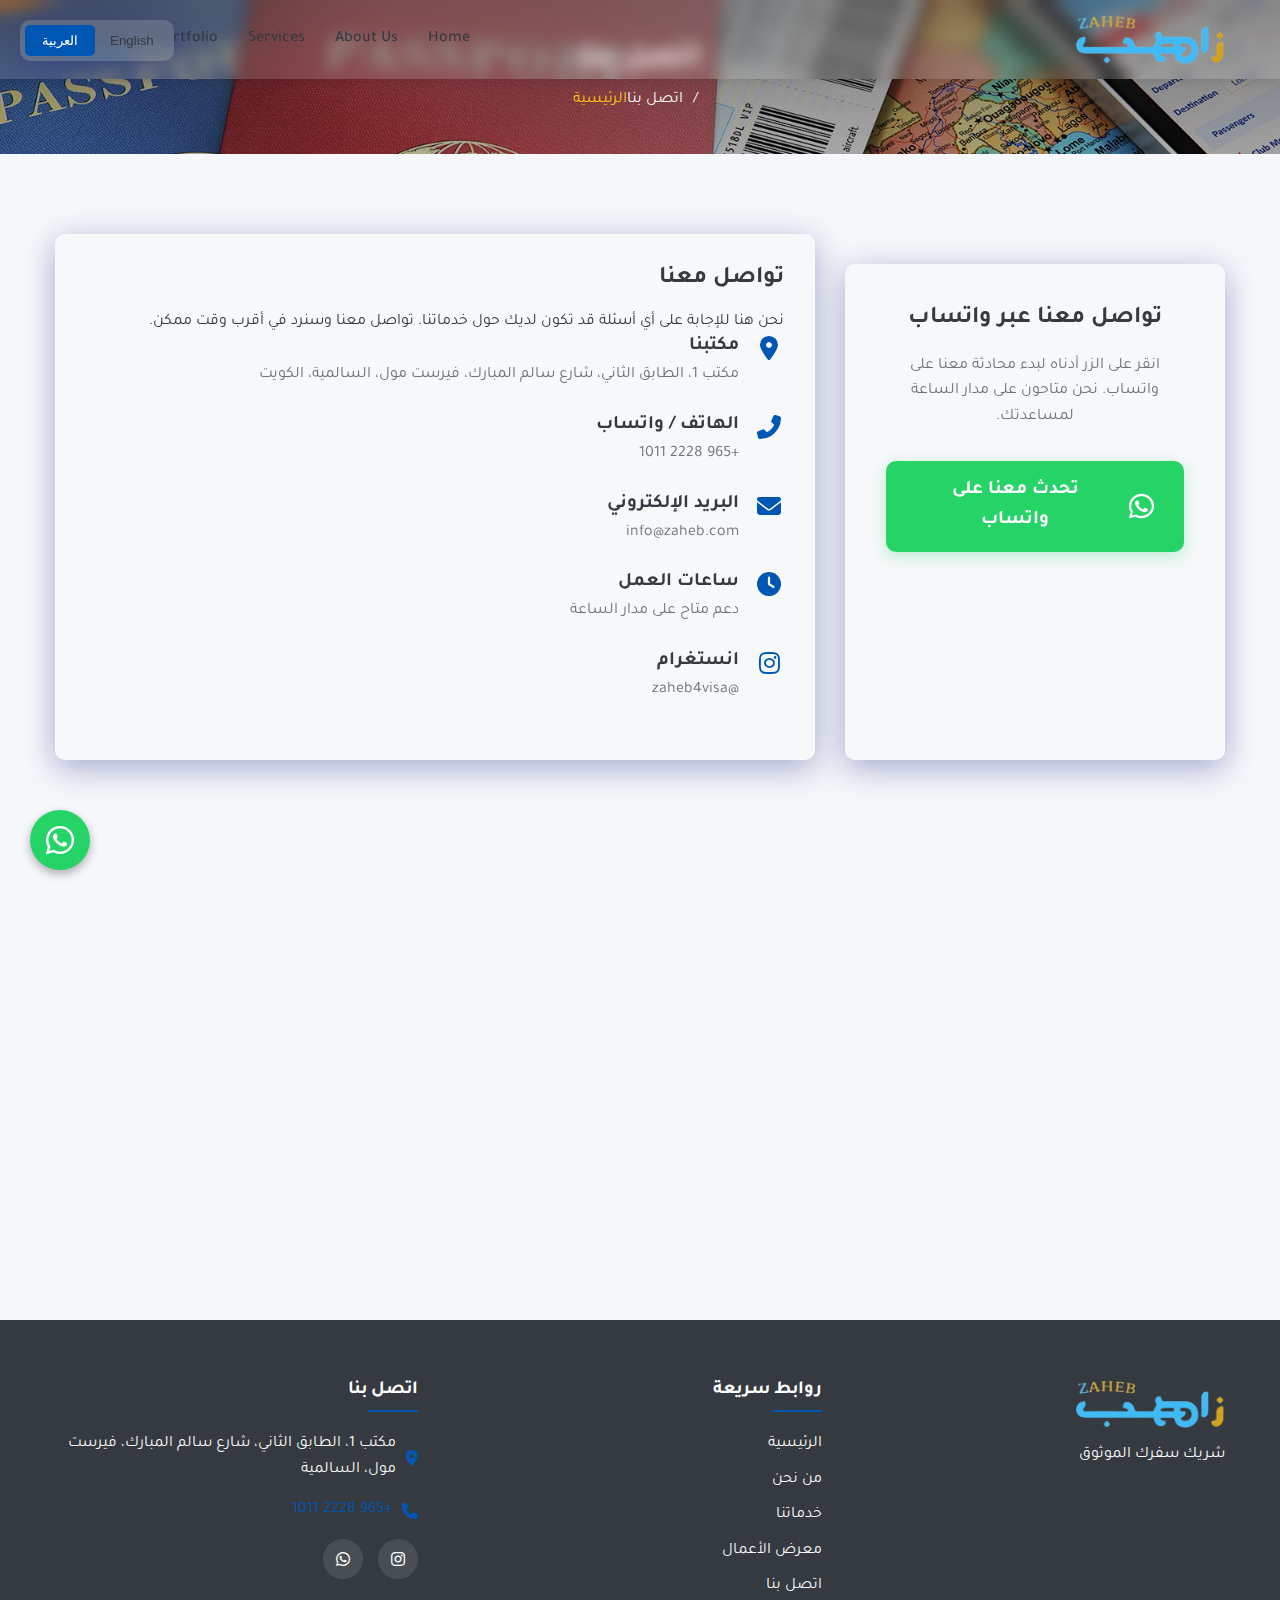
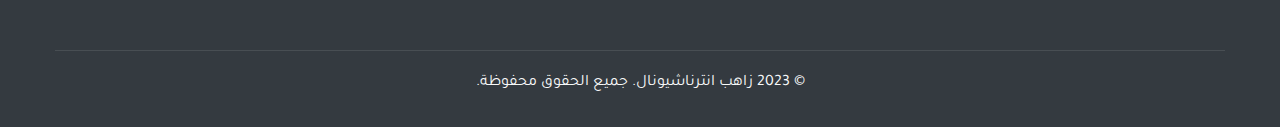
<file: contact.html>
<!DOCTYPE html>
<html lang="en">
<head>
    <meta charset="UTF-8">
    <meta name="viewport" content="width=device-width, initial-scale=1.0">
    <meta name="description" content="Contact Zaheb International - Get in touch for visa processing, hotel bookings, certified translation, and travel insurance services in Kuwait">
    <meta name="keywords" content="contact Zaheb International, visa services Kuwait, travel agency Kuwait, contact form">
    <title>Contact Us | Zaheb International</title>
    <!-- Favicon -->
    <link rel="icon" type="image/x-icon" href="images/favicon.ico">
    <!-- Font Awesome -->
    <link rel="stylesheet" href="https://cdnjs.cloudflare.com/ajax/libs/font-awesome/6.4.0/css/all.min.css">
    <!-- Google Fonts -->
    <link href="https://fonts.googleapis.com/css2?family=Poppins:wght@300;400;500;600;700&family=Tajawal:wght@300;400;500;700&display=swap" rel="stylesheet">
    <!-- Custom CSS -->
    <link rel="stylesheet" href="css/style.css">
    <style>
        /* Additional Contact Page Styles */
        .contact-info-card {
            padding: 30px;
            margin-bottom: 30px;
        }
        
        .contact-info-item {
            display: flex;
            align-items: flex-start;
            margin-bottom: 25px;
        }
        
        .contact-info-icon {
            font-size: 1.5rem;
            color: var(--primary-color);
            margin-right: 15px;
            min-width: 30px;
            text-align: center;
        }
        
        .rtl .contact-info-icon {
            margin-right: 0;
            margin-left: 15px;
        }
        
        .contact-info-content h4 {
            font-size: 1.2rem;
            margin-bottom: 5px;
        }
        
        .contact-info-content p, .contact-info-content a {
            color: var(--gray-color);
            margin: 0;
        }
        
        .contact-form-card {
            padding: 30px;
        }
        
        .form-group {
            margin-bottom: 20px;
        }
        
        .form-control {
            width: 100%;
            padding: 12px 15px;
            border: 1px solid rgba(0, 0, 0, 0.1);
            border-radius: var(--border-radius-sm);
            font-family: inherit;
            font-size: 1rem;
            transition: var(--transition);
        }
        
        .form-control:focus {
            outline: none;
            border-color: var(--primary-color);
            box-shadow: 0 0 0 3px rgba(0, 86, 179, 0.2);
        }
        
        .form-control.is-invalid {
            border-color: var(--danger-color);
        }
        
        textarea.form-control {
            min-height: 150px;
            resize: vertical;
        }
        
        .alert {
            padding: 15px;
            border-radius: var(--border-radius-sm);
            margin-bottom: 20px;
        }
        
        .alert-success {
            background-color: rgba(40, 167, 69, 0.1);
            border: 1px solid rgba(40, 167, 69, 0.2);
            color: var(--success-color);
        }
        
        .map-container {
            height: 400px;
            border-radius: var(--border-radius);
            overflow: hidden;
            margin-top: 50px;
        }
        
        .map-container iframe {
            width: 100%;
            height: 100%;
            border: 0;
        }
        
        .contact-row {
            display: grid;
            grid-template-columns: 1fr 2fr;
            gap: 30px;
        }
        @media (max-width: 768px) {
            .contact-row {
                grid-template-columns: 1fr;
            }
        }
        
        /* WhatsApp Contact Button Styles */
        .whatsapp-contact {
            text-align: center;
            padding: 40px;
            margin: 30px auto;
            max-width: 600px;
        }
        
        .whatsapp-contact h2 {
            margin-bottom: 20px;
            color: var(--dark-color);
        }
        
        .whatsapp-contact p {
            margin-bottom: 30px;
            color: var(--gray-color);
        }
        
        .whatsapp-contact-btn {
            display: inline-flex;
            align-items: center;
            justify-content: center;
            background-color: #25D366;
            color: var(--white-color);
            padding: 15px 30px;
            border-radius: var(--border-radius);
            font-size: 1.2rem;
            font-weight: 600;
            transition: all 0.3s ease;
            box-shadow: 0 4px 15px rgba(37, 211, 102, 0.3);
        }
        
        .whatsapp-contact-btn:hover {
            background-color: #128C7E;
            transform: translateY(-5px);
            box-shadow: 0 6px 20px rgba(37, 211, 102, 0.4);
            color: var(--white-color);
        }
        
        .whatsapp-contact-btn i {
            font-size: 1.8rem;
            margin-right: 15px;
        }
        
        .rtl .whatsapp-contact-btn i {
            margin-right: 0;
            margin-left: 15px;
        }
        
        @media (max-width: 576px) {
            .whatsapp-contact {
                padding: 25px;
            }
            
            .whatsapp-contact-btn {
                padding: 12px 20px;
                font-size: 1rem;
            }
            
            .whatsapp-contact-btn i {
                font-size: 1.5rem;
                margin-right: 10px;
            }
            
            .rtl .whatsapp-contact-btn i {
                margin-right: 0;
                margin-left: 10px;
            }
        }
    </style>
</head>
<body>
    <!-- Language Switcher (Desktop) -->
    <div class="language-switcher desktop-lang">
        <button class="lang-btn" data-lang="en">English</button>
        <button class="lang-btn active" data-lang="ar">العربية</button>
    </div>

    <!-- Header -->
    <header class="header">
        <div class="container">
            <div class="logo">
                <a href="index.html">
                    <img src="images/logo.png" alt="Zaheb International Logo">
                </a>
            </div>
            <nav class="nav">
                <ul class="nav-list">
                    <li class="nav-item"><a href="index.html" class="nav-link">Home</a></li>
                    <li class="nav-item"><a href="about.html" class="nav-link">About Us</a></li>
                    <!-- Language Switcher (Mobile) -->
                    <li class="nav-item mobile-lang">
                        <div class="language-switcher-mobile">
                            <button class="lang-btn" data-lang="en">English</button>
                            <button class="lang-btn active" data-lang="ar">العربية</button>
                        </div>
                    </li>
                    <li class="nav-item"><a href="services.html" class="nav-link">Services</a></li>
                    <li class="nav-item"><a href="portfolio.html" class="nav-link">Portfolio</a></li>
                    <li class="nav-item"><a href="contact.html" class="nav-link active">Contact</a></li>
                </ul>
            </nav>
            <div class="mobile-menu-btn">
                <span></span>
                <span></span>
                <span></span>
            </div>
        </div>
    </header>

    <!-- Page Banner -->
    <section class="page-banner" style="padding: 40px 0; min-height: unset; background-image: linear-gradient(rgba(0,0,0,0.5), rgba(0,0,0,0.3)), url('images/hero-bg.jpg'); background-size: cover; background-position: center;">
        <div class="container">
            <h1 class="page-title" data-en="Contact Us" data-ar="اتصل بنا" style="font-size: 2rem; margin-bottom: 10px;"></h1>
            <nav aria-label="breadcrumb">
                <ol class="breadcrumb">
                    <li class="breadcrumb-item"><a href="index.html" data-en="Home" data-ar="الرئيسية"></a></li>
                    <li class="breadcrumb-item active" aria-current="page" data-en="Contact" data-ar="اتصل بنا"></li>
                </ol>
            </nav>
        </div>
    </section>

    <!-- Contact Section -->
    <section class="contact-section">
        <div class="container">
            <div class="contact-row">
                <div class="whatsapp-contact glass-card fade-in">
                    <h2 data-en="Contact Us on WhatsApp" data-ar="تواصل معنا عبر واتساب"></h2>
                    <p data-en="Click the button below to start a conversation with us on WhatsApp. We're available 24/7 to assist you." data-ar="انقر على الزر أدناه لبدء محادثة معنا على واتساب. نحن متاحون على مدار الساعة لمساعدتك."></p>
                    <a href="https://wa.me/96522281011" class="whatsapp-contact-btn" target="_blank">
                        <i class="fab fa-whatsapp"></i>
                        <span data-en="Chat with Us on WhatsApp" data-ar="تحدث معنا على واتساب"></span>
                    </a>
                </div>
                <div class="contact-info">
                    <div class="glass-card contact-info-card fade-in">
                        <h2 data-en="Get In Touch" data-ar="تواصل معنا"></h2>
                        <p data-en="We're here to answer any questions you may have about our services. Reach out to us and we'll respond as soon as we can." data-ar="نحن هنا للإجابة على أي أسئلة قد تكون لديك حول خدماتنا. تواصل معنا وسنرد في أقرب وقت ممكن."></p>
                        
                        <div class="contact-info-item">
                            <div class="contact-info-icon">
                                <i class="fas fa-map-marker-alt"></i>
                            </div>
                            <div class="contact-info-content">
                                <h4 data-en="Our Office" data-ar="مكتبنا"></h4>
                                <p data-en="Office 1, 2nd Floor, Salem Al Mubarak Street, First Mall, Salmiya, Kuwait" data-ar="مكتب 1، الطابق الثاني، شارع سالم المبارك، فيرست مول، السالمية، الكويت"></p>
                            </div>
                        </div>
                        
                        <div class="contact-info-item">
                            <div class="contact-info-icon">
                                <i class="fas fa-phone-alt"></i>
                            </div>
                            <div class="contact-info-content">
                                <h4 data-en="Phone / WhatsApp" data-ar="الهاتف / واتساب"></h4>
                                <p><a href="tel:+96522281011">+965 2228 1011</a></p>
                            </div>
                        </div>
                        
                        <div class="contact-info-item">
                            <div class="contact-info-icon">
                                <i class="fas fa-envelope"></i>
                            </div>
                            <div class="contact-info-content">
                                <h4 data-en="Email" data-ar="البريد الإلكتروني"></h4>
                                <p><a href="mailto:info@zaheb.com">info@zaheb.com</a></p>
                            </div>
                        </div>
                        
                        <div class="contact-info-item">
                            <div class="contact-info-icon">
                                <i class="fas fa-clock"></i>
                            </div>
                            <div class="contact-info-content">
                                <h4 data-en="Working Hours" data-ar="ساعات العمل"></h4>
                                <p data-en="24/7 Support Available" data-ar="دعم متاح على مدار الساعة"></p>
                            </div>
                        </div>
                        
                        <div class="contact-info-item">
                            <div class="contact-info-icon">
                                <i class="fab fa-instagram"></i>
                            </div>
                            <div class="contact-info-content">
                                <h4 data-en="Instagram" data-ar="انستغرام"></h4>
                                <p><a href="https://www.instagram.com/zaheb4visa/" target="_blank">@zaheb4visa</a></p>
                            </div>
                        </div>
                    </div>
                </div>
            </div>
            
            <!-- Google Map -->
            <div class="map-container fade-in">
                <iframe src="https://www.google.com/maps/embed?pb=!1m18!1m12!1m3!1d3581.9029592234786!2d48.08107491503515!3d29.33317688214116!2m3!1f0!2f0!3f0!3m2!1i1024!2i768!4f13.1!3m3!1m2!1s0x3fcf9c83ce455983%3A0xc3fcf73f7ba4f614!2sSalem%20Al%20Mubarak%20St%2C%20Salmiya%2C%20Kuwait!5e0!3m2!1sen!2s!4v1623456789012!5m2!1sen!2s" allowfullscreen="" loading="lazy"></iframe>
            </div>
        </div>
    </section>

    <!-- Footer -->
    <footer class="footer">
        <div class="container">
            <div class="footer-content">
                <div class="footer-logo">
                    <img src="images/logo-white.png" alt="Zaheb International Logo">
                    <p data-en="Your Trusted Travel Partner" data-ar="شريك سفرك الموثوق"></p>
                </div>
                <div class="footer-links">
                    <h3 data-en="Quick Links" data-ar="روابط سريعة"></h3>
                    <ul>
                        <li><a href="index.html" data-en="Home" data-ar="الرئيسية"></a></li>
                        <li><a href="about.html" data-en="About Us" data-ar="من نحن"></a></li>
                        <li><a href="services.html" data-en="Services" data-ar="خدماتنا"></a></li>
                        <li><a href="portfolio.html" data-en="Portfolio" data-ar="معرض الأعمال"></a></li>
                        <li><a href="contact.html" data-en="Contact" data-ar="اتصل بنا"></a></li>
                    </ul>
                </div>
                <div class="footer-contact">
                    <h3 data-en="Contact Us" data-ar="اتصل بنا"></h3>
                    <p><i class="fas fa-map-marker-alt"></i> <span data-en="Office 1, 2nd Floor, Salem Al Mubarak Street, First Mall, Salmiya" data-ar="مكتب 1، الطابق الثاني، شارع سالم المبارك، فيرست مول، السالمية"></span></p>
                    <p><i class="fas fa-phone"></i> <a href="tel:+96522281011">+965 2228 1011</a></p>
                    <div class="social-links">
                        <a href="https://www.instagram.com/zaheb4visa/" target="_blank"><i class="fab fa-instagram"></i></a>
                        <a href="https://wa.me/96522281011" target="_blank"><i class="fab fa-whatsapp"></i></a>
                    </div>
                </div>
            </div>
            <div class="copyright">
                <p data-en="&copy; 2023 Zaheb International. All Rights Reserved." data-ar="© 2023 زاهب انترناشيونال. جميع الحقوق محفوظة."></p>
            </div>
        </div>
    </footer>

    <!-- WhatsApp Floating Button -->
    <a href="https://wa.me/96522281011" class="whatsapp-btn" target="_blank" data-en-tooltip="Chat with us" data-ar-tooltip="تحدث معنا">
        <i class="fab fa-whatsapp"></i>
    </a>

    <!-- JavaScript -->
    <script src="js/modules/utils.js"></script>
    <script src="js/modules/language.js"></script>
    <script src="js/modules/navigation.js"></script>
    <script src="js/modules/animations.js"></script>
    <script src="js/modules/whatsapp.js"></script>
    <script src="js/modules/contact.js"></script>
    <script src="js/main.js"></script>
</body>
</html>
</file>
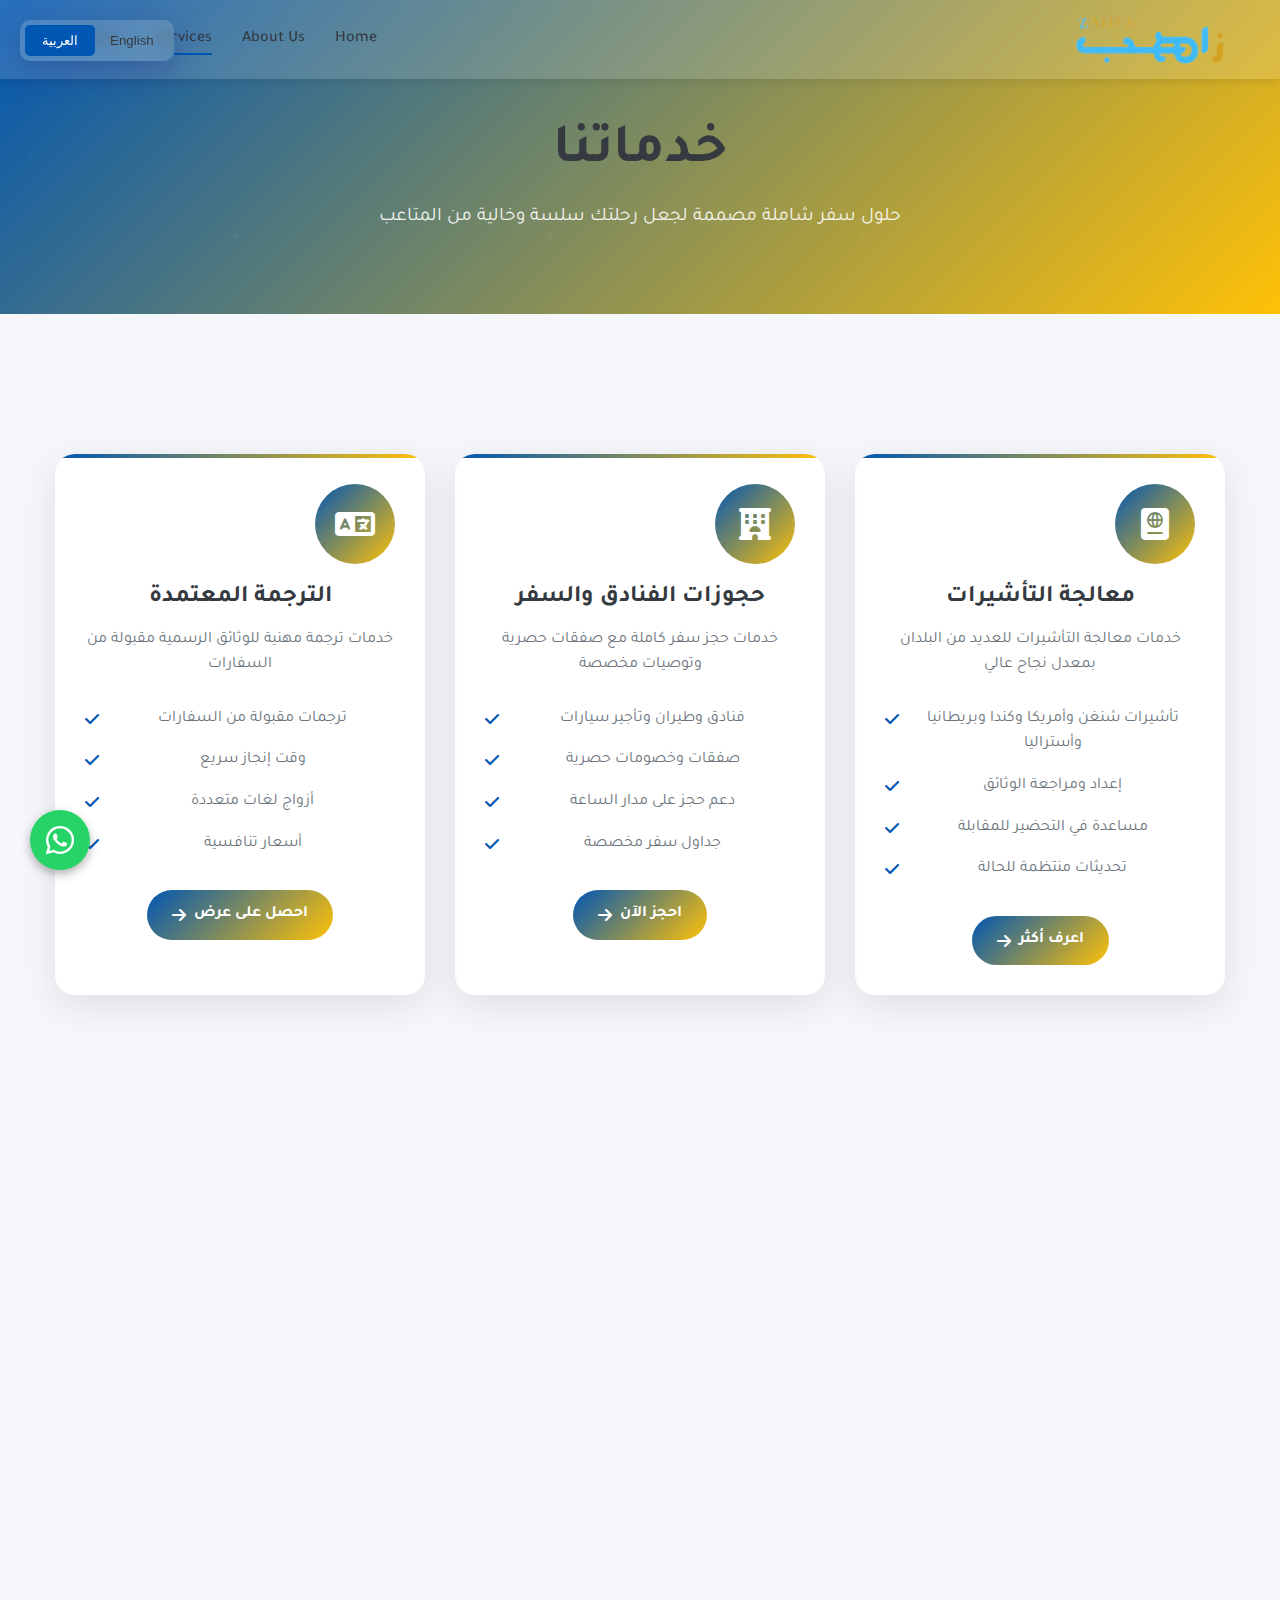
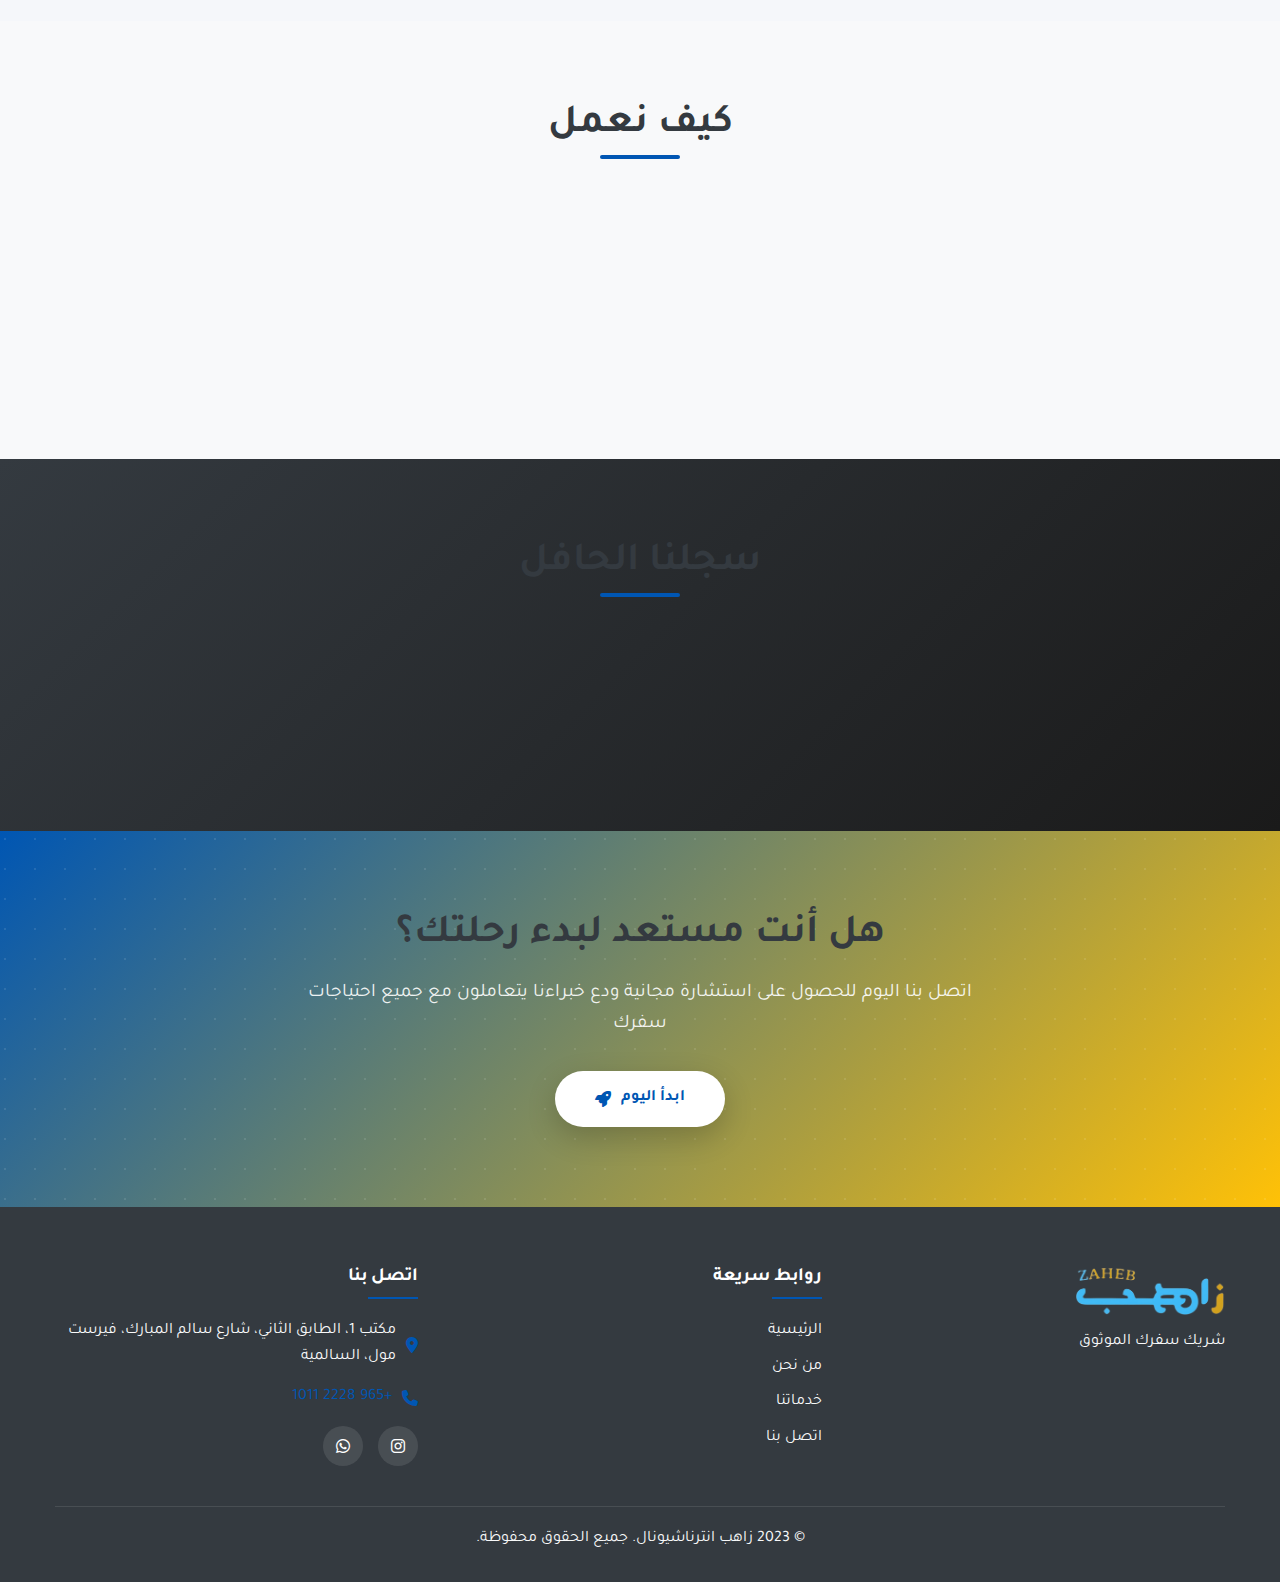
<file: services_enhanced.html>
<!DOCTYPE html>
<html lang="en">

<head>
    <meta charset="UTF-8">
    <meta name="viewport" content="width=device-width, initial-scale=1.0">
    <meta name="description"
        content="Zaheb International Services - Visa processing, hotel bookings, certified translation, and travel insurance services in Kuwait">
    <meta name="keywords"
        content="visa services Kuwait, travel agency Kuwait, certified translation Kuwait, travel insurance Kuwait">
    <title>Our Services | Zaheb International</title>
    <!-- Favicon -->
    <link rel="icon" type="image/x-icon" href="images/favicon.ico">
    <!-- Font Awesome -->
    <link rel="stylesheet" href="https://cdnjs.cloudflare.com/ajax/libs/font-awesome/6.4.0/css/all.min.css">
    <!-- Google Fonts -->
    <link
        href="https://fonts.googleapis.com/css2?family=Poppins:wght@300;400;500;600;700&family=Tajawal:wght@300;400;500;700&display=swap"
        rel="stylesheet">
    <!-- Custom CSS -->
    <link rel="stylesheet" href="css/style.css">
    <!-- Enhanced Services CSS -->
    <style>
        /* Enhanced Services Page Styles */
        .services-hero {
            background: linear-gradient(135deg, var(--primary-color) 0%, var(--accent-color) 100%);
            color: white;
            text-align: center;
            padding: 120px 0 80px;
            position: relative;
            overflow: hidden;
        }

        .services-hero::before {
            content: '';
            position: absolute;
            top: 0;
            left: 0;
            right: 0;
            bottom: 0;
            background: url('data:image/svg+xml,<svg xmlns="http://www.w3.org/2000/svg" viewBox="0 0 100 100"><defs><pattern id="grain" width="100" height="100" patternUnits="userSpaceOnUse"><circle cx="25" cy="25" r="1" fill="rgba(255,255,255,0.1)"/><circle cx="75" cy="75" r="1" fill="rgba(255,255,255,0.1)"/><circle cx="50" cy="10" r="1" fill="rgba(255,255,255,0.05)"/><circle cx="10" cy="50" r="1" fill="rgba(255,255,255,0.05)"/></pattern></defs><rect width="100" height="100" fill="url(%23grain)"/></svg>') repeat;
            opacity: 0.3;
        }

        .services-hero h1 {
            font-size: 3.5rem;
            margin-bottom: 1rem;
            position: relative;
            z-index: 2;
        }

        .services-hero p {
            font-size: 1.2rem;
            max-width: 600px;
            margin: 0 auto;
            position: relative;
            z-index: 2;
            opacity: 0.9;
        }

        .services-grid {
            display: grid;
            grid-template-columns: repeat(auto-fit, minmax(300px, 1fr));
            gap: 30px;
            margin-top: 60px;
        }

        .service-card {
            background: white;
            border-radius: 20px;
            padding: 30px;
            box-shadow: 0 10px 40px rgba(0, 0, 0, 0.1);
            transition: all 0.3s ease;
            position: relative;
            overflow: hidden;
        }

        .service-card::before {
            content: '';
            position: absolute;
            top: 0;
            left: 0;
            right: 0;
            height: 4px;
            background: linear-gradient(90deg, var(--primary-color), var(--accent-color));
        }

        .service-card:hover {
            transform: translateY(-10px);
            box-shadow: 0 20px 60px rgba(0, 0, 0, 0.15);
        }

        .service-icon {
            width: 80px;
            height: 80px;
            border-radius: 50%;
            background: linear-gradient(135deg, var(--primary-color), var(--accent-color));
            display: flex;
            align-items: center;
            justify-content: center;
            margin-bottom: 20px;
            color: white;
            font-size: 2rem;
        }

        .service-card h3 {
            font-size: 1.5rem;
            margin-bottom: 15px;
            color: var(--dark-color);
        }

        .service-card p {
            color: var(--gray-color);
            line-height: 1.6;
            margin-bottom: 20px;
        }

        .service-features {
            list-style: none;
            margin-bottom: 25px;
        }

        .service-features li {
            padding: 8px 0;
            position: relative;
            padding-left: 25px;
            color: var(--gray-color);
        }

        .service-features li::before {
            content: '\f00c';
            font-family: 'Font Awesome 5 Free';
            font-weight: 900;
            color: var(--primary-color);
            position: absolute;
            left: 0;
            top: 8px;
        }

        .service-btn {
            background: linear-gradient(135deg, var(--primary-color), var(--accent-color));
            color: white;
            padding: 12px 25px;
            border-radius: 25px;
            text-decoration: none;
            font-weight: 600;
            transition: all 0.3s ease;
            display: inline-flex;
            align-items: center;
            gap: 8px;
        }

        .service-btn:hover {
            transform: translateX(5px);
            color: white;
        }

        .service-btn i {
            transition: transform 0.3s ease;
        }

        .service-btn:hover i {
            transform: translateX(3px);
        }

        .process-section {
            background: var(--light-color);
            padding: 80px 0;
        }

        .process-steps {
            display: grid;
            grid-template-columns: repeat(auto-fit, minmax(250px, 1fr));
            gap: 30px;
            margin-top: 50px;
        }

        .process-step {
            text-align: center;
            position: relative;
        }

        .process-step::after {
            content: '';
            position: absolute;
            top: 40px;
            left: 100%;
            width: 50px;
            height: 2px;
            background: linear-gradient(90deg, var(--primary-color), transparent);
            z-index: 1;
        }

        .process-step:last-child::after {
            display: none;
        }

        .step-number {
            width: 80px;
            height: 80px;
            border-radius: 50%;
            background: linear-gradient(135deg, var(--primary-color), var(--accent-color));
            color: white;
            display: flex;
            align-items: center;
            justify-content: center;
            font-size: 1.5rem;
            font-weight: bold;
            margin: 0 auto 20px;
            position: relative;
            z-index: 2;
        }

        .process-step h4 {
            font-size: 1.2rem;
            margin-bottom: 10px;
            color: var(--dark-color);
        }

        .process-step p {
            color: var(--gray-color);
            font-size: 0.9rem;
        }

        .stats-section {
            background: linear-gradient(135deg, var(--dark-color) 0%, #1a1a1a 100%);
            color: white;
            padding: 80px 0;
            text-align: center;
        }

        .stats-grid {
            display: grid;
            grid-template-columns: repeat(auto-fit, minmax(200px, 1fr));
            gap: 40px;
            margin-top: 50px;
        }

        .stat-item {
            text-align: center;
        }

        .stat-number {
            font-size: 3rem;
            font-weight: bold;
            color: var(--primary-color);
            display: block;
            margin-bottom: 10px;
        }

        .stat-label {
            font-size: 1.1rem;
            opacity: 0.9;
        }

        .cta-enhanced {
            background: linear-gradient(135deg, var(--primary-color) 0%, var(--accent-color) 100%);
            color: white;
            padding: 80px 0;
            text-align: center;
            position: relative;
            overflow: hidden;
        }

        .cta-enhanced::before {
            content: '';
            position: absolute;
            top: -50%;
            left: -50%;
            width: 200%;
            height: 200%;
            background: radial-gradient(circle, rgba(255, 255, 255, 0.1) 1px, transparent 1px);
            background-size: 30px 30px;
            animation: float 20s infinite linear;
        }

        @keyframes float {
            0% {
                transform: translate(0, 0) rotate(0deg);
            }

            100% {
                transform: translate(-30px, -30px) rotate(360deg);
            }
        }

        .cta-content {
            position: relative;
            z-index: 2;
        }

        .cta-enhanced h2 {
            font-size: 2.5rem;
            margin-bottom: 20px;
        }

        .cta-enhanced p {
            font-size: 1.2rem;
            margin-bottom: 30px;
            opacity: 0.9;
        }

        .cta-btn {
            background: white;
            color: var(--primary-color);
            padding: 15px 40px;
            border-radius: 30px;
            font-weight: bold;
            text-decoration: none;
            display: inline-flex;
            align-items: center;
            gap: 10px;
            transition: all 0.3s ease;
            box-shadow: 0 10px 30px rgba(0, 0, 0, 0.2);
        }

        .cta-btn:hover {
            transform: translateY(-3px);
            box-shadow: 0 15px 40px rgba(0, 0, 0, 0.3);
            color: var(--primary-color);
        }

        @media (max-width: 768px) {
            .services-hero h1 {
                font-size: 2.5rem;
            }

            .services-grid {
                grid-template-columns: 1fr;
                gap: 20px;
            }

            .process-steps {
                grid-template-columns: 1fr;
            }

            .process-step::after {
                display: none;
            }

            .stats-grid {
                grid-template-columns: repeat(2, 1fr);
                gap: 30px;
            }
        }
    </style>
</head>

<body>
    <!-- Language Switcher (Desktop) -->
    <div class="language-switcher desktop-lang">
        <button class="lang-btn" data-lang="en">English</button>
        <button class="lang-btn active" data-lang="ar">العربية</button>
    </div>

    <!-- Header -->
    <header class="header">
        <div class="container">
            <div class="logo">
                <a href="index.html">
                    <img src="images/logo.png" alt="Zaheb International Logo">
                </a>
            </div>
            <nav class="nav">
                <ul class="nav-list">
                    <li class="nav-item"><a href="index.html" class="nav-link">Home</a></li>
                    <li class="nav-item"><a href="about.html" class="nav-link">About Us</a></li>
                    <!-- Language Switcher (Mobile) -->
                    <li class="nav-item mobile-lang">
                        <div class="language-switcher-mobile">
                            <button class="lang-btn" data-lang="en">English</button>
                            <button class="lang-btn active" data-lang="ar">العربية</button>
                        </div>
                    </li>
                    <li class="nav-item"><a href="services.html" class="nav-link active">Services</a></li>
                    <li class="nav-item"><a href="contact.html" class="nav-link">Contact</a></li>
                </ul>
            </nav>
            <div class="mobile-menu-btn">
                <span></span>
                <span></span>
                <span></span>
            </div>
        </div>
    </header>

    <!-- Services Hero Section -->
    <section class="services-hero">
        <div class="container">
            <h1 data-en="Our Services" data-ar="خدماتنا">Our Services</h1>
            <p data-en="Comprehensive travel solutions designed to make your journey smooth and hassle-free"
                data-ar="حلول سفر شاملة مصممة لجعل رحلتك سلسة وخالية من المتاعب">
                Comprehensive travel solutions designed to make your journey smooth and hassle-free
            </p>
        </div>
    </section>

    <!-- Services Grid -->
    <section class="services-overview">
        <div class="container">
            <div class="services-grid">
                <!-- Visa Processing -->
                <div class="service-card fade-in">
                    <div class="service-icon">
                        <i class="fas fa-passport"></i>
                    </div>
                    <h3 data-en="Visa Processing" data-ar="معالجة التأشيرات">Visa Processing</h3>
                    <p data-en="Expert visa processing services for multiple countries with high success rates"
                        data-ar="خدمات معالجة التأشيرات للعديد من البلدان بمعدل نجاح عالي">
                        Expert visa processing services for multiple countries with high success rates
                    </p>
                    <ul class="service-features">
                        <li data-en="Schengen, USA, Canada, UK, Australia visas"
                            data-ar="تأشيرات شنغن وأمريكا وكندا وبريطانيا وأستراليا">Schengen, USA, Canada, UK,
                            Australia visas</li>
                        <li data-en="Document preparation and review" data-ar="إعداد ومراجعة الوثائق">Document
                            preparation and review</li>
                        <li data-en="Interview preparation assistance" data-ar="مساعدة في التحضير للمقابلة">Interview
                            preparation assistance</li>
                        <li data-en="Regular status updates" data-ar="تحديثات منتظمة للحالة">Regular status updates</li>
                    </ul>
                    <a href="#visa" class="service-btn">
                        <span data-en="Learn More" data-ar="اعرف أكثر">Learn More</span>
                        <i class="fas fa-arrow-right"></i>
                    </a>
                </div>

                <!-- Hotel & Travel Bookings -->
                <div class="service-card fade-in">
                    <div class="service-icon">
                        <i class="fas fa-hotel"></i>
                    </div>
                    <h3 data-en="Hotel & Travel Bookings" data-ar="حجوزات الفنادق والسفر">Hotel & Travel Bookings</h3>
                    <p data-en="Complete travel booking services with exclusive deals and personalized recommendations"
                        data-ar="خدمات حجز سفر كاملة مع صفقات حصرية وتوصيات مخصصة">
                        Complete travel booking services with exclusive deals and personalized recommendations
                    </p>
                    <ul class="service-features">
                        <li data-en="Hotels, flights, and car rentals" data-ar="فنادق وطيران وتأجير سيارات">Hotels,
                            flights, and car rentals</li>
                        <li data-en="Exclusive deals and discounts" data-ar="صفقات وخصومات حصرية">Exclusive deals and
                            discounts</li>
                        <li data-en="24/7 booking support" data-ar="دعم حجز على مدار الساعة">24/7 booking support</li>
                        <li data-en="Custom travel itineraries" data-ar="جداول سفر مخصصة">Custom travel itineraries</li>
                    </ul>
                    <a href="#bookings" class="service-btn">
                        <span data-en="Book Now" data-ar="احجز الآن">Book Now</span>
                        <i class="fas fa-arrow-right"></i>
                    </a>
                </div>

                <!-- Certified Translation -->
                <div class="service-card fade-in">
                    <div class="service-icon">
                        <i class="fas fa-language"></i>
                    </div>
                    <h3 data-en="Certified Translation" data-ar="الترجمة المعتمدة">Certified Translation</h3>
                    <p data-en="Professional translation services for official documents with embassy acceptance"
                        data-ar="خدمات ترجمة مهنية للوثائق الرسمية مقبولة من السفارات">
                        Professional translation services for official documents with embassy acceptance
                    </p>
                    <ul class="service-features">
                        <li data-en="Embassy-accepted translations" data-ar="ترجمات مقبولة من السفارات">Embassy-accepted
                            translations</li>
                        <li data-en="Quick turnaround time" data-ar="وقت إنجاز سريع">Quick turnaround time</li>
                        <li data-en="Multiple language pairs" data-ar="أزواج لغات متعددة">Multiple language pairs</li>
                        <li data-en="Competitive pricing" data-ar="أسعار تنافسية">Competitive pricing</li>
                    </ul>
                    <a href="#translation" class="service-btn">
                        <span data-en="Get Quote" data-ar="احصل على عرض">Get Quote</span>
                        <i class="fas fa-arrow-right"></i>
                    </a>
                </div>

                <!-- Travel Insurance -->
                <div class="service-card fade-in">
                    <div class="service-icon">
                        <i class="fas fa-shield-alt"></i>
                    </div>
                    <h3 data-en="Travel Insurance" data-ar="تأمين السفر">Travel Insurance</h3>
                    <p data-en="Comprehensive travel insurance coverage for peace of mind during your journeys"
                        data-ar="تغطية تأمين سفر شاملة لراحة البال أثناء رحلاتك">
                        Comprehensive travel insurance coverage for peace of mind during your journeys
                    </p>
                    <ul class="service-features">
                        <li data-en="Medical emergency coverage" data-ar="تغطية الطوارئ الطبية">Medical emergency
                            coverage</li>
                        <li data-en="Trip cancellation protection" data-ar="حماية إلغاء الرحلة">Trip cancellation
                            protection</li>
                        <li data-en="Lost luggage coverage" data-ar="تغطية فقدان الأمتعة">Lost luggage coverage</li>
                        <li data-en="24/7 emergency assistance" data-ar="مساعدة طوارئ على مدار الساعة">24/7 emergency
                            assistance</li>
                    </ul>
                    <a href="#insurance" class="service-btn">
                        <span data-en="Get Protected" data-ar="احصل على الحماية">Get Protected</span>
                        <i class="fas fa-arrow-right"></i>
                    </a>
                </div>

                <!-- Business Services -->
                <div class="service-card fade-in">
                    <div class="service-icon">
                        <i class="fas fa-briefcase"></i>
                    </div>
                    <h3 data-en="VIP Business Services" data-ar="خدمات الأعمال المميزة">VIP Business Services</h3>
                    <p data-en="Premium services for business travelers and VIP clients with exclusive benefits"
                        data-ar="خدمات متميزة لمسافري الأعمال وكبار الشخصيات مع مزايا حصرية">
                        Premium services for business travelers and VIP clients with exclusive benefits
                    </p>
                    <ul class="service-features">
                        <li data-en="Priority visa processing" data-ar="معالجة تأشيرات ذات أولوية">Priority visa
                            processing</li>
                        <li data-en="Luxury accommodations" data-ar="أماكن إقامة فاخرة">Luxury accommodations</li>
                        <li data-en="Dedicated account manager" data-ar="مدير حساب مخصص">Dedicated account manager</li>
                        <li data-en="VIP lounge access" data-ar="دخول صالات كبار الشخصيات">VIP lounge access</li>
                    </ul>
                    <a href="#business" class="service-btn">
                        <span data-en="VIP Inquiry" data-ar="استفسار مميز">VIP Inquiry</span>
                        <i class="fas fa-arrow-right"></i>
                    </a>
                </div>

                <!-- Additional Service -->
                <div class="service-card fade-in">
                    <div class="service-icon">
                        <i class="fas fa-headset"></i>
                    </div>
                    <h3 data-en="24/7 Support" data-ar="دعم على مدار الساعة">24/7 Support</h3>
                    <p data-en="Round-the-clock customer support for all your travel needs and emergencies"
                        data-ar="دعم عملاء على مدار الساعة لجميع احتياجات السفر وحالات الطوارئ">
                        Round-the-clock customer support for all your travel needs and emergencies
                    </p>
                    <ul class="service-features">
                        <li data-en="24/7 customer support" data-ar="دعم عملاء على مدار الساعة">24/7 customer support
                        </li>
                        <li data-en="Emergency assistance" data-ar="مساعدة في حالات الطوارئ">Emergency assistance</li>
                        <li data-en="Multi-language support" data-ar="دعم متعدد اللغات">Multi-language support</li>
                        <li data-en="Instant chat support" data-ar="دعم محادثة فورية">Instant chat support</li>
                    </ul>
                    <a href="contact.html" class="service-btn">
                        <span data-en="Contact Us" data-ar="اتصل بنا">Contact Us</span>
                        <i class="fas fa-arrow-right"></i>
                    </a>
                </div>
            </div>
        </div>
    </section>

    <!-- Process Section -->
    <section class="process-section">
        <div class="container">
            <h2 class="section-title" data-en="How We Work" data-ar="كيف نعمل">How We Work</h2>
            <div class="process-steps">
                <div class="process-step fade-in">
                    <div class="step-number">1</div>
                    <h4 data-en="Consultation" data-ar="استشارة">Consultation</h4>
                    <p data-en="Free consultation to understand your travel needs and requirements"
                        data-ar="استشارة مجانية لفهم احتياجات ومتطلبات السفر الخاصة بك">
                        Free consultation to understand your travel needs and requirements
                    </p>
                </div>
                <div class="process-step fade-in">
                    <div class="step-number">2</div>
                    <h4 data-en="Planning" data-ar="تخطيط">Planning</h4>
                    <p data-en="Custom planning and preparation of all necessary documents and arrangements"
                        data-ar="تخطيط مخصص وإعداد جميع الوثائق والترتيبات اللازمة">
                        Custom planning and preparation of all necessary documents and arrangements
                    </p>
                </div>
                <div class="process-step fade-in">
                    <div class="step-number">3</div>
                    <h4 data-en="Processing" data-ar="معالجة">Processing</h4>
                    <p data-en="Expert handling of applications, bookings, and all service requirements"
                        data-ar="معالجة خبيرة للطلبات والحجوزات وجميع متطلبات الخدمة">
                        Expert handling of applications, bookings, and all service requirements
                    </p>
                </div>
                <div class="process-step fade-in">
                    <div class="step-number">4</div>
                    <h4 data-en="Completion" data-ar="إنجاز">Completion</h4>
                    <p data-en="Successful completion and delivery of services with ongoing support"
                        data-ar="إنجاز وتسليم ناجح للخدمات مع دعم مستمر">
                        Successful completion and delivery of services with ongoing support
                    </p>
                </div>
            </div>
        </div>
    </section>

    <!-- Stats Section -->
    <section class="stats-section">
        <div class="container">
            <h2 class="section-title" data-en="Our Track Record" data-ar="سجلنا الحافل">Our Track Record</h2>
            <div class="stats-grid">
                <div class="stat-item fade-in">
                    <span class="stat-number">5000+</span>
                    <div class="stat-label" data-en="Successful Visas" data-ar="تأشيرات ناجحة">Successful Visas</div>
                </div>
                <div class="stat-item fade-in">
                    <span class="stat-number">98%</span>
                    <div class="stat-label" data-en="Success Rate" data-ar="معدل النجاح">Success Rate</div>
                </div>
                <div class="stat-item fade-in">
                    <span class="stat-number">50+</span>
                    <div class="stat-label" data-en="Countries Covered" data-ar="دولة مغطاة">Countries Covered</div>
                </div>
                <div class="stat-item fade-in">
                    <span class="stat-number">10+</span>
                    <div class="stat-label" data-en="Years Experience" data-ar="سنوات خبرة">Years Experience</div>
                </div>
            </div>
        </div>
    </section>

    <!-- Enhanced CTA Section -->
    <section class="cta-enhanced">
        <div class="container">
            <div class="cta-content">
                <h2 data-en="Ready to Start Your Journey?" data-ar="هل أنت مستعد لبدء رحلتك؟">Ready to Start Your
                    Journey?</h2>
                <p data-en="Contact us today for a free consultation and let our experts handle all your travel needs"
                    data-ar="اتصل بنا اليوم للحصول على استشارة مجانية ودع خبراءنا يتعاملون مع جميع احتياجات سفرك">
                    Contact us today for a free consultation and let our experts handle all your travel needs
                </p>
                <a href="contact.html" class="cta-btn">
                    <span data-en="Get Started Today" data-ar="ابدأ اليوم">Get Started Today</span>
                    <i class="fas fa-rocket"></i>
                </a>
            </div>
        </div>
    </section>

    <!-- Footer -->
    <footer class="footer">
        <div class="container">
            <div class="footer-content">
                <div class="footer-logo">
                    <img src="images/logo-white.png" alt="Zaheb International Logo">
                    <p data-en="Your Trusted Travel Partner" data-ar="شريك سفرك الموثوق">Your Trusted Travel Partner</p>
                </div>
                <div class="footer-links">
                    <h3 data-en="Quick Links" data-ar="روابط سريعة">Quick Links</h3>
                    <ul>
                        <li><a href="index.html" data-en="Home" data-ar="الرئيسية">Home</a></li>
                        <li><a href="about.html" data-en="About Us" data-ar="من نحن">About Us</a></li>
                        <li><a href="services.html" data-en="Services" data-ar="خدماتنا">Services</a></li>
                        <li><a href="contact.html" data-en="Contact" data-ar="اتصل بنا">Contact</a></li>
                    </ul>
                </div>
                <div class="footer-contact">
                    <h3 data-en="Contact Us" data-ar="اتصل بنا">Contact Us</h3>
                    <p><i class="fas fa-map-marker-alt"></i> <span
                            data-en="Office 1, 2nd Floor, Salem Al Mubarak Street, First Mall, Salmiya"
                            data-ar="مكتب 1، الطابق الثاني، شارع سالم المبارك، فيرست مول، السالمية">Office 1, 2nd Floor,
                            Salem Al Mubarak Street, First Mall, Salmiya</span></p>
                    <p><i class="fas fa-phone"></i> <a href="tel:+96522281011">+965 2228 1011</a></p>
                    <div class="social-links">
                        <a href="https://www.instagram.com/zaheb4visa/" target="_blank"><i
                                class="fab fa-instagram"></i></a>
                        <a href="https://wa.me/96522281011" target="_blank" data-en-tooltip="Chat with us"
                            data-ar-tooltip="تحدث معنا"><i class="fab fa-whatsapp"></i></a>
                    </div>
                </div>
            </div>
            <div class="copyright">
                <p data-en="&copy; 2023 Zaheb International. All Rights Reserved."
                    data-ar="© 2023 زاهب انترناشيونال. جميع الحقوق محفوظة.">&copy; 2023 Zaheb International. All Rights
                    Reserved.</p>
            </div>
        </div>
    </footer>

    <!-- WhatsApp Floating Button -->
    <a href="https://wa.me/96522281011" class="whatsapp-btn" target="_blank" data-en-tooltip="Chat with us"
        data-ar-tooltip="تحدث معنا">
        <i class="fab fa-whatsapp"></i>
    </a>

    <!-- JavaScript -->
    <script src="js/modules/utils.js"></script>
    <script src="js/modules/language.js"></script>
    <script src="js/modules/navigation.js"></script>
    <script src="js/modules/animations.js"></script>
    <script src="js/modules/whatsapp.js"></script>
    <script src="js/main.js"></script>

    <script>
        // Enhanced animations for service cards
        const observerOptions = {
            threshold: 0.1,
            rootMargin: '0px 0px -50px 0px'
        };

        const observer = new IntersectionObserver((entries) => {
            entries.forEach((entry, index) => {
                if (entry.isIntersecting) {
                    setTimeout(() => {
                        entry.target.style.opacity = '1';
                        entry.target.style.transform = 'translateY(0)';
                    }, index * 100);
                }
            });
        }, observerOptions);

        // Observe all fade-in elements
        document.querySelectorAll('.fade-in').forEach(el => {
            el.style.opacity = '0';
            el.style.transform = 'translateY(30px)';
            el.style.transition = 'all 0.6s ease';
            observer.observe(el);
        });

        // Counter animation for stats
        function animateCounter(element, target) {
            let count = 0;
            const increment = target / 100;
            const timer = setInterval(() => {
                count += increment;
                if (count >= target) {
                    count = target;
                    clearInterval(timer);
                }
                element.textContent = Math.floor(count) + (target === 98 ? '%' : target >= 1000 ? '+' : '');
            }, 20);
        }

        // Observe stats for counter animation
        const statsObserver = new IntersectionObserver((entries) => {
            entries.forEach(entry => {
                if (entry.isIntersecting) {
                    const number = entry.target.querySelector('.stat-number');
                    const value = parseInt(number.textContent.replace(/[^\d]/g, ''));
                    animateCounter(number, value);
                    statsObserver.unobserve(entry.target);
                }
            });
        }, { threshold: 0.5 });

        document.querySelectorAll('.stat-item').forEach(item => {
            statsObserver.observe(item);
        });
    </script>
</body>

</html>
</file>
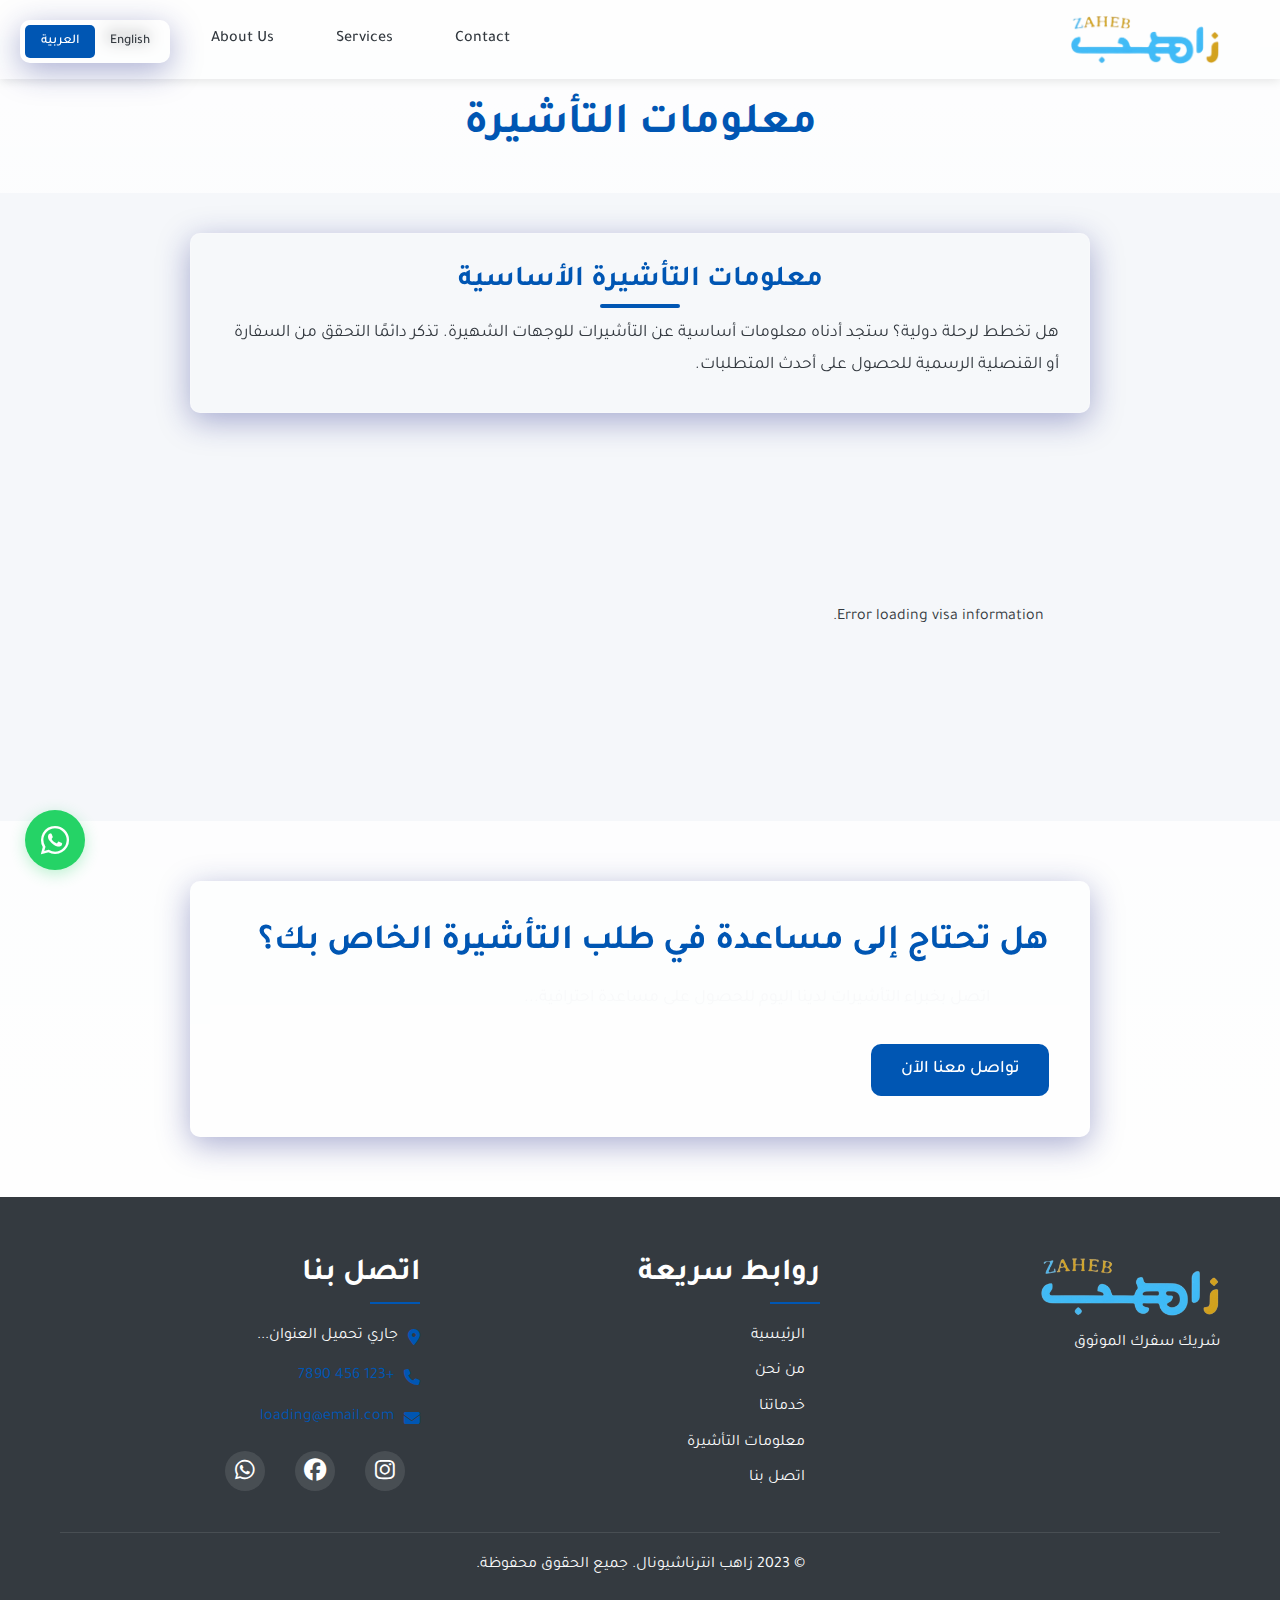
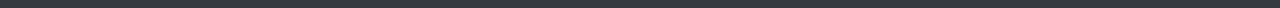
<file: visa.html>
<!DOCTYPE html>
<html lang="en">

<head>
    <meta charset="UTF-8">
    <meta name="viewport" content="width=device-width, initial-scale=1.0">
    <meta name="description"
        content="Zaheb International - Comprehensive visa information for US, Canada, China, and West Arabic countries">
    <meta name="keywords"
        content="visa information, US visa, Canada visa, China visa, West Arabic visa, travel documents, visa requirements">
    <title>Visa Information | Zaheb International</title>
    <!-- Favicon -->
    <link rel="icon" type="image/x-icon" href="images/favicon.ico">
    <!-- Font Awesome -->
    <link rel="stylesheet" href="https://cdnjs.cloudflare.com/ajax/libs/font-awesome/6.4.0/css/all.min.css">
    <!-- Google Fonts -->
    <link
        href="https://fonts.googleapis.com/css2?family=Poppins:wght@300;400;500;600;700&family=Tajawal:wght@300;400;500;700&display=swap"
        rel="stylesheet">
    <!-- Custom CSS -->
    <link rel="stylesheet" href="css/style.css">
    <link rel="stylesheet" href="css/visa.css">
    <link rel="stylesheet" href="css/rtl.css">
</head>

<body class="visa-page">
    <!-- Language Switcher (Desktop) -->
    <div class="language-switcher desktop-lang">
        <button class="lang-btn" data-lang="en">English</button>
        <button class="lang-btn active" data-lang="ar">العربية</button>
    </div>

    <!-- Header -->
    <header class="header">
        <div class="container">
            <div class="logo">
                <a href="index.html">
                    <img src="images/logo.png" alt="Zaheb International Logo">
                </a>
            </div>
            <nav class="nav">
                <ul class="nav-list">
                    <li class="nav-item"><a href="index.html" class="nav-link">Home</a></li>
                    <li class="nav-item"><a href="about.html" class="nav-link">About Us</a></li>
                    <!-- Language Switcher (Mobile) -->
                    <li class="nav-item mobile-lang">
                        <div class="language-switcher-mobile">
                            <button class="lang-btn" data-lang="en">English</button>
                            <button class="lang-btn active" data-lang="ar">العربية</button>
                        </div>
                    </li>
                    <li class="nav-item"><a href="services.html" class="nav-link">Services</a></li>
                    <li class="nav-item"><a href="contact.html" class="nav-link">Contact</a></li>
                </ul>
            </nav>
            <div class="mobile-menu-btn">
                <span></span>
                <span></span>
                <span></span>
            </div>
        </div>
    </header>

    <!-- Page Title with enhanced styling -->
    <div class="page-title-section">
        <div class="container">
            <h1 data-en="Visa Information" data-ar="معلومات التأشيرة">Visa Information</h1>
        </div>
    </div>

    <!-- Visa Introduction -->
    <section class="visa-intro">
        <div class="container">
            <div class="glass-card text-center fade-in">
                <h2 class="section-title" data-en="Essential Visa Information" data-ar="معلومات التأشيرة الأساسية">
                    Essential Visa Information</h2>
                <p class="lead"
                    data-en="Planning an international trip? Below you'll find essential visa information for popular destinations. Remember to always check with the official embassy or consulate for the most up-to-date requirements."
                    data-ar="هل تخطط لرحلة دولية؟ ستجد أدناه معلومات أساسية عن التأشيرات للوجهات الشهيرة. تذكر دائمًا التحقق من السفارة أو القنصلية الرسمية للحصول على أحدث المتطلبات.">
                    Planning an international trip? Below you'll find essential visa information for popular
                    destinations. Remember to always check with the official embassy or consulate for the most
                    up-to-date requirements.
                </p>
            </div>
        </div>
    </section>

    <!-- Visa Information Content -->
    <section class="visa-content">
        <div class="container">
            <div class="countries-grid">
                <!-- Country sections will be dynamically generated by visa.js -->
                <div class="loading-spinner">
                    <div class="spinner"></div>
                </div>
            </div>
        </div>
    </section>

    <!-- Call to Action -->
    <section class="cta">
        <div class="container">
            <div class="cta-content glass-card">
                <h2 class="cta-title" data-en="Need Help With Your Visa Application?"
                    data-ar="هل تحتاج إلى مساعدة في طلب التأشيرة الخاص بك؟">Need Help With Your Visa Application?</h2>
                <p class="cta-text" data-en="Contact our visa experts today for professional assistance..."
                    data-ar="اتصل بخبراء التأشيرات لدينا اليوم للحصول على مساعدة احترافية...">Contact our visa experts
                    today for professional assistance with your visa application process</p>
                <a href="contact.html" class="btn btn-primary cta-button" data-en="Contact Us Now"
                    data-ar="تواصل معنا الآن">Contact Us Now</a>
            </div>
        </div>
    </section>

    <!-- Footer -->
    <footer class="footer">
        <div class="container">
            <div class="footer-content">
                <div class="footer-logo">
                    <img src="images/logo-white.png" alt="Zaheb International Logo">
                    <p data-en="Your Trusted Travel Partner" data-ar="شريك سفرك الموثوق">Your Trusted Travel Partner</p>
                </div>
                <div class="footer-links">
                    <h3 data-en="Quick Links" data-ar="روابط سريعة">Quick Links</h3>
                    <ul>
                        <li><a href="index.html" data-en="Home" data-ar="الرئيسية">Home</a></li>
                        <li><a href="about.html" data-en="About Us" data-ar="من نحن">About Us</a></li>
                        <li><a href="services.html" data-en="Services" data-ar="خدماتنا">Services</a></li>
                        <li><a href="visa.html" data-en="Visa Info" data-ar="معلومات التأشيرة">Visa Info</a></li>
                        <li><a href="contact.html" data-en="Contact" data-ar="اتصل بنا">Contact</a></li>
                    </ul>
                </div>
                <div class="footer-contact">
                    <h3 data-en="Contact Us" data-ar="اتصل بنا">Contact Us</h3>
                    <p><i class="fas fa-map-marker-alt"></i> <span class="address-text" data-en="Loading address..."
                            data-ar="جاري تحميل العنوان...">Loading address...</span></p>
                    <p><i class="fas fa-phone"></i> <a href="#" class="phone-link">+123 456 7890</a></p>
                    <p><i class="fas fa-envelope"></i> <a href="#" class="email-link">loading@email.com</a></p>
                    <div class="social-links">
                        <a href="#" class="instagram-link" target="_blank" title="Instagram"><i
                                class="fab fa-instagram"></i></a>
                        <a href="#" class="facebook-link" target="_blank" title="Facebook"><i
                                class="fab fa-facebook"></i></a>
                        <a href="#" class="whatsapp-link" target="_blank" title="WhatsApp"><i
                                class="fab fa-whatsapp"></i></a>
                    </div>
                </div>
            </div>
            <div class="copyright">
                <p data-en="&copy; 2023 Zaheb International. All Rights Reserved."
                    data-ar="© 2023 زاهب انترناشيونال. جميع الحقوق محفوظة.">&copy; 2023 Zaheb International. All Rights
                    Reserved.</p>
            </div>
        </div>
    </footer>

    <!-- WhatsApp Floating Button -->
    <a href="https://wa.me/96522281011" class="whatsapp-btn" target="_blank" data-en-tooltip="Chat with us"
        data-ar-tooltip="تحدث معنا">
        <i class="fab fa-whatsapp"></i>
    </a>

    <!-- JavaScript -->
    <script src="js/modules/utils.js"></script>
    <script src="js/modules/language.js"></script>
    <script src="js/modules/navigation.js"></script>
    <script src="js/modules/animations.js"></script>
    <script src="js/modules/whatsapp.js"></script>
    <script src="js/modules/modal.js?v=1.1"></script>
    <script src="js/modules/visa.js?v=1.2"></script>
    <script src="js/main.js"></script>

    <!-- Popup Modal for Visa Details -->
    <div id="visaDetailsModal" class="modal" role="dialog" aria-labelledby="modalTitle" aria-hidden="true"
        tabindex="-1">
        <div class="modal-content glass-card">
            <span class="close-modal" aria-label="Close">&times;</span>
            <div id="modalContent"></div>
        </div>
    </div>
</body>

</html>
</file>
<file: css/style.css>
/* 
   Zaheb International - Main Stylesheet
   Author: Claude AI
   Version: 1.0
*/

/* ===== VARIABLES ===== */
:root {
    /* Colors */
    --primary-color: #0056b3;
    --secondary-color: #17a2b8;
    --accent-color: #ffc107;
    --dark-color: #343a40;
    --light-color: #f8f9fa;
    --gray-color: #6c757d;
    --success-color: #28a745;
    --danger-color: #dc3545;
    --white-color: #ffffff;
    --black-color: #000000;
    
    /* Glass Effect */
    --glass-background: rgba(255, 255, 255, 0.15);
    --glass-border: rgba(255, 255, 255, 0.18);
    --glass-shadow: 0 8px 32px 0 rgba(31, 38, 135, 0.37);
    --glass-blur: blur(8px);
    
    /* Typography */
    --heading-font: 'Poppins', sans-serif;
    --body-font: 'Poppins', sans-serif;
    --arabic-font: 'Tajawal', sans-serif;
    
    /* Spacing */
    --section-padding: 80px 0;
    --container-padding: 0 15px;
    
    /* Borders */
    --border-radius: 10px;
    --border-radius-sm: 5px;
    --border-radius-lg: 15px;
    
    /* Transitions */
    --transition: all 0.3s ease;
}

/* ===== RESET & BASE STYLES ===== */
* {
    margin: 0;
    padding: 0;
    box-sizing: border-box;
}

html {
    scroll-behavior: smooth;
    font-size: 16px;
}

body {
    font-family: var(--body-font);
    line-height: 1.6;
    color: var(--dark-color);
    background-color: #f5f7fa;
    overflow-x: hidden;
}

body.rtl {
    direction: rtl;
    font-family: var(--arabic-font);
}

h1, h2, h3, h4, h5, h6 {
    font-family: var(--heading-font);
    font-weight: 700;
    line-height: 1.2;
    margin-bottom: 1rem;
    color: var(--dark-color);
}

.rtl h1, .rtl h2, .rtl h3, .rtl h4, .rtl h5, .rtl h6 {
    font-family: var(--arabic-font);
}

a {
    text-decoration: none;
    color: var(--primary-color);
    transition: var(--transition);
}

a:hover {
    color: var(--secondary-color);
}

ul, ol {
    list-style: none;
}

img {
    max-width: 100%;
    height: auto;
    display: block;
}

/* ===== CONTAINER & LAYOUT ===== */
.container {
    width: 100%;
    max-width: 1200px;
    margin: 0 auto;
    padding: var(--container-padding);
}

section {
    padding: var(--section-padding);
}

.section-title {
    text-align: center;
    margin-bottom: 40px;
    position: relative;
    font-size: 2.5rem;
}

.section-title:after {
    content: '';
    position: absolute;
    bottom: -10px;
    left: 50%;
    transform: translateX(-50%);
    width: 80px;
    height: 4px;
    background: var(--primary-color);
    border-radius: 2px;
}

.rtl .section-title:after {
    right: 50%;
    left: auto;
    transform: translateX(50%);
}

/* ===== GLASS EFFECT ===== */
.glass-card {
    background: var(--glass-background);
    backdrop-filter: var(--glass-blur);
    -webkit-backdrop-filter: var(--glass-blur);
    border-radius: var(--border-radius);
    border: 1px solid var(--glass-border);
    box-shadow: var(--glass-shadow);
    padding: 30px;
    transition: var(--transition);
}

.glass-card:hover {
    transform: translateY(-5px);
    box-shadow: 0 12px 40px 0 rgba(31, 38, 135, 0.45);
}

/* ===== BUTTONS ===== */
.btn {
    display: inline-block;
    padding: 12px 28px;
    border-radius: var(--border-radius);
    font-weight: 600;
    text-align: center;
    cursor: pointer;
    transition: var(--transition);
    border: none;
    outline: none;
    font-size: 1rem;
}

.btn-primary {
    background-color: var(--primary-color);
    color: var(--white-color);
}

.btn-primary:hover {
    background-color: #004494;
    color: var(--white-color);
    transform: translateY(-3px);
    box-shadow: 0 5px 15px rgba(0, 86, 179, 0.3);
}

.btn-secondary {
    background-color: transparent;
    color: var(--primary-color);
    border: 2px solid var(--primary-color);
}

.btn-secondary:hover {
    background-color: var(--primary-color);
    color: var(--white-color);
    transform: translateY(-3px);
    box-shadow: 0 5px 15px rgba(0, 86, 179, 0.3);
}

/* ===== LANGUAGE SWITCHER ===== */
.language-switcher {
    position: fixed;
    top: 20px;
    right: 20px;
    z-index: 1000;
    display: flex;
    background: var(--glass-background);
    backdrop-filter: var(--glass-blur);
    border-radius: var(--border-radius);
    padding: 5px;
    box-shadow: var(--glass-shadow);
    transition: var(--transition);
}

.rtl .language-switcher {
    left: 20px;
    right: auto;
}

.lang-btn {
    background: transparent;
    border: none;
    padding: 8px 15px;
    cursor: pointer;
    color: var(--dark-color);
    font-weight: 500;
    border-radius: var(--border-radius-sm);
    transition: var(--transition);
    min-width: 70px;
    text-align: center;
}

.lang-btn.active {
    background-color: var(--primary-color);
    color: var(--white-color);
}

/* Mobile Language Switcher */
.language-switcher-mobile {
    display: none;
    justify-content: center;
    background: var(--glass-background);
    backdrop-filter: var(--glass-blur);
    border-radius: var(--border-radius);
    padding: 5px;
    margin: 15px 0;
    width: 100%;
    max-width: 200px;
}

.mobile-lang {
    display: none;
    justify-content: center;
    width: 100%;
}

/* ===== HEADER & NAVIGATION ===== */
.header {
    position: fixed;
    top: 0;
    left: 0;
    width: 100%;
    z-index: 100;
    background: var(--glass-background);
    backdrop-filter: var(--glass-blur);
    -webkit-backdrop-filter: var(--glass-blur);
    box-shadow: 0 2px 10px rgba(0, 0, 0, 0.1);
    padding: 15px 0;
    transition: var(--transition);
}

.header .container {
    display: flex;
    align-items: center;
    justify-content: space-between;
}

.logo {
    max-width: 150px;
}

.nav-list {
    display: flex;
    align-items: center;
}

.nav-item {
    margin: 0 15px;
}

.nav-link {
    color: var(--dark-color);
    font-weight: 500;
    padding: 8px 0;
    position: relative;
}

.nav-link:after {
    content: '';
    position: absolute;
    bottom: 0;
    left: 0;
    width: 0;
    height: 2px;
    background-color: var(--primary-color);
    transition: var(--transition);
}

.rtl .nav-link:after {
    right: 0;
    left: auto;
}

.nav-link:hover:after,
.nav-link.active:after {
    width: 100%;
}

.mobile-menu-btn {
    display: none;
    flex-direction: column;
    cursor: pointer;
}

.mobile-menu-btn span {
    width: 30px;
    height: 3px;
    background-color: var(--dark-color);
    margin: 3px 0;
    border-radius: 3px;
    transition: var(--transition);
}

/* ===== HERO SECTION ===== */
.hero {
    height: 100vh;
    background-image: linear-gradient(rgba(0, 0, 0, 0.6), rgba(0, 0, 0, 0.6)), url('../images/hero-bg.jpg');
    background-size: cover;
    background-position: center;
    background-attachment: fixed;
    display: flex;
    align-items: center;
    text-align: center;
    color: var(--white-color);
    padding-top: 80px;
}

.hero-content {
    max-width: 800px;
    margin: 0 auto;
}

.hero-title {
    font-size: 3.5rem;
    margin-bottom: 20px;
    color: var(--white-color);
}

.hero-subtitle {
    font-size: 1.2rem;
    margin-bottom: 40px;
    color: var(--light-color);
}

/* ===== COMPANY OVERVIEW ===== */
.company-overview {
    background-color: var(--light-color);
}

.company-overview .glass-card {
    max-width: 800px;
    margin: 0 auto;
    text-align: center;
}

/* ===== SERVICES HIGHLIGHTS ===== */
.services-grid {
    display: grid;
    grid-template-columns: repeat(auto-fit, minmax(300px, 1fr));
    gap: 30px;
    margin-top: 40px;
}

.service-card {
    text-align: center;
}

.service-icon {
    font-size: 3rem;
    color: var(--primary-color);
    margin-bottom: 20px;
}

.service-title {
    margin-bottom: 15px;
}

.service-text {
    margin-bottom: 20px;
    color: var(--gray-color);
}

/* ===== CALL TO ACTION ===== */
.cta {
    background-image: linear-gradient(rgba(0, 0, 0, 0.7), rgba(0, 0, 0, 0.7)), url('../images/cta-bg.jpg');
    background-size: cover;
    background-position: center;
    background-attachment: fixed;
    color: var(--white-color);
    text-align: center;
}

.cta-content {
    max-width: 700px;
    margin: 0 auto;
}

.cta-title {
    color: var(--white-color);
    margin-bottom: 20px;
}

.cta-text {
    margin-bottom: 30px;
    color: var(--light-color);
}

/* ===== FOOTER ===== */
.footer {
    background-color: var(--dark-color);
    color: var(--light-color);
    padding: 60px 0 30px;
}

.footer-content {
    display: grid;
    grid-template-columns: repeat(auto-fit, minmax(250px, 1fr));
    gap: 40px;
    margin-bottom: 40px;
}

.footer-logo img {
    max-width: 150px;
    margin-bottom: 15px;
}

.footer h3 {
    color: var(--white-color);
    margin-bottom: 20px;
    position: relative;
    padding-bottom: 10px;
}

.footer h3:after {
    content: '';
    position: absolute;
    bottom: 0;
    left: 0;
    width: 50px;
    height: 2px;
    background-color: var(--primary-color);
}

.rtl .footer h3:after {
    right: 0;
    left: auto;
}

.footer-links ul li {
    margin-bottom: 10px;
}

.footer-links ul li a {
    color: var(--light-color);
}

.footer-links ul li a:hover {
    color: var(--primary-color);
    padding-left: 5px;
}

.rtl .footer-links ul li a:hover {
    padding-right: 5px;
    padding-left: 0;
}

.footer-contact p {
    margin-bottom: 15px;
    display: flex;
    align-items: center;
}

.footer-contact p i {
    margin-right: 10px;
    color: var(--primary-color);
}

.rtl .footer-contact p i {
    margin-left: 10px;
    margin-right: 0;
}

.social-links {
    display: flex;
    gap: 15px;
}

.social-links a {
    display: flex;
    align-items: center;
    justify-content: center;
    width: 40px;
    height: 40px;
    background-color: rgba(255, 255, 255, 0.1);
    border-radius: 50%;
    color: var(--white-color);
    transition: var(--transition);
}

.social-links a:hover {
    background-color: var(--primary-color);
    transform: translateY(-3px);
}

.copyright {
    text-align: center;
    padding-top: 20px;
    border-top: 1px solid rgba(255, 255, 255, 0.1);
}

/* ===== WHATSAPP BUTTON ===== */
.whatsapp-btn {
    position: fixed;
    bottom: 30px;
    right: 30px;
    width: 60px;
    height: 60px;
    background-color: #25D366;
    color: var(--white-color);
    border-radius: 50%;
    display: flex;
    align-items: center;
    justify-content: center;
    font-size: 2rem;
    box-shadow: 0 4px 10px rgba(0, 0, 0, 0.3);
    z-index: 99;
    transition: var(--transition);
}

.rtl .whatsapp-btn {
    left: 30px;
    right: auto;
}

.whatsapp-btn:hover {
    background-color: #128C7E;
    transform: scale(1.1);
    color: var(--white-color);
}

/* ===== RESPONSIVE DESIGN ===== */
@media (max-width: 992px) {
    .hero-title {
        font-size: 2.8rem;
    }
    
    .section-title {
        font-size: 2rem;
    }
}

@media (max-width: 768px) {
    .desktop-lang {
        display: none;
    }
    
    .mobile-lang {
        display: flex;
        order: 3; /* Position in the middle of the navigation */
    }
    
    .language-switcher-mobile {
        display: flex;
    }
    
    .language-switcher-mobile .lang-btn {
        padding: 8px 15px;
        font-size: 1rem;
        min-width: 80px;
    }
    
    .mobile-menu-btn {
        display: flex;
    }
    
    .language-switcher {
        top: 15px;
        right: 15px;
        padding: 3px;
        background: rgba(255, 255, 255, 0.25);
        box-shadow: 0 4px 15px rgba(31, 38, 135, 0.25);
    }
    
    .rtl .language-switcher {
        left: 15px;
        right: auto;
    }
    
    .lang-btn {
        padding: 6px 10px;
        font-size: 0.9rem;
        min-width: 60px;
    }
    
    .nav {
        position: fixed;
        top: 70px;
        left: -100%;
        width: 100%;
        height: calc(100vh - 70px);
        background-color: var(--white-color);
        transition: var(--transition);
        z-index: 99;
    }
    
    .nav.active {
        left: 0;
    }
    
    .rtl .nav {
        right: -100%;
        left: auto;
    }
    
    .rtl .nav.active {
        right: 0;
    }
    
    .nav-list {
        flex-direction: column;
        align-items: center;
        justify-content: center;
        height: 100%;
    }
    
    .nav-item {
        margin: 15px 0;
    }
    
    .hero-title {
        font-size: 2.3rem;
    }
    
    .hero-subtitle {
        font-size: 1rem;
    }
    
    .section-title {
        font-size: 1.8rem;
    }
}

@media (max-width: 576px) {
    .hero-title {
        font-size: 2rem;
    }
    
    .language-switcher {
        top: 10px;
        right: 10px;
        padding: 2px;
        background: rgba(255, 255, 255, 0.3);
    }
    
    .rtl .language-switcher {
        left: 10px;
        right: auto;
    }
    
    .lang-btn {
        padding: 5px 8px;
        font-size: 0.8rem;
        min-width: 50px;
        font-weight: 600;
    }
    
    .section-title {
        font-size: 1.5rem;
    }
    
    .btn {
        padding: 10px 20px;
    }
    
    .footer-content {
        grid-template-columns: 1fr;
    }
}

/* ===== ANIMATIONS ===== */
@keyframes fadeIn {
    from {
        opacity: 0;
        transform: translateY(20px);
    }
    to {
        opacity: 1;
        transform: translateY(0);
    }
}

.fade-in {
    animation: fadeIn 1s ease forwards;
}

/* ===== UTILITIES ===== */
.text-center {
    text-align: center;
}

.mb-1 {
    margin-bottom: 0.5rem;
}

.mb-2 {
    margin-bottom: 1rem;
}

.mb-3 {
    margin-bottom: 1.5rem;
}

.mb-4 {
    margin-bottom: 2rem;
}

.mb-5 {
    margin-bottom: 3rem;
}

.mt-1 {
    margin-top: 0.5rem;
}

.mt-2 {
    margin-top: 1rem;
}

.mt-3 {
    margin-top: 1.5rem;
}

.mt-4 {
    margin-top: 2rem;
}

.mt-5 {
    margin-top: 3rem;
}

.py-1 {
    padding-top: 0.5rem;
    padding-bottom: 0.5rem;
}

.py-2 {
    padding-top: 1rem;
    padding-bottom: 1rem;
}

.py-3 {
    padding-top: 1.5rem;
    padding-bottom: 1.5rem;
}

.py-4 {
    padding-top: 2rem;
    padding-bottom: 2rem;
}

.py-5 {
    padding-top: 3rem;
    padding-bottom: 3rem;
}

.px-1 {
    padding-left: 0.5rem;
    padding-right: 0.5rem;
}

.px-2 {
    padding-left: 1rem;
    padding-right: 1rem;
}

.px-3 {
    padding-left: 1.5rem;
    padding-right: 1.5rem;
}

.px-4 {
    padding-left: 2rem;
    padding-right: 2rem;
}

.px-5 {
    padding-left: 3rem;
    padding-right: 3rem;
}

/* ===== PAGE BANNER ===== */
.page-banner {
    background-image: linear-gradient(rgba(0, 0, 0, 0.7), rgba(0, 0, 0, 0.7)), url('../images/banner-bg.jpg');
    background-size: cover;
    background-position: center;
    padding: 150px 0 80px;
    text-align: center;
    color: var(--white-color);
}

.page-title {
    font-size: 3rem;
    margin-bottom: 20px;
    color: var(--white-color);
}

.breadcrumb {
    display: flex;
    justify-content: center;
    align-items: center;
    margin: 0;
    padding: 0;
}

.rtl .breadcrumb {
    flex-direction: row-reverse;
}

.breadcrumb-item {
    display: inline-block;
    font-size: 1rem;
    color: var(--light-color);
}

.breadcrumb-item a {
    color: var(--accent-color);
}

.breadcrumb-item + .breadcrumb-item::before {
    content: "/";
    padding: 0 10px;
    color: var(--light-color);
}

.rtl .breadcrumb-item + .breadcrumb-item::before {
    padding: 0 10px;
}

/* ===== ABOUT PAGE STYLES ===== */
.about-intro .row {
    display: grid;
    grid-template-columns: 1fr 1fr;
    gap: 40px;
    align-items: center;
}

.about-image img {
    width: 100%;
    height: auto;
    border-radius: var(--border-radius);
}

.mission-vision .row {
    display: grid;
    grid-template-columns: repeat(auto-fit, minmax(300px, 1fr));
    gap: 30px;
    margin-top: 40px;
}

.mission, .vision, .values {
    text-align: center;
    padding: 40px 30px;
}

.mission .icon, .vision .icon, .values .icon {
    font-size: 3rem;
    color: var(--primary-color);
    margin-bottom: 20px;
}

.features-grid {
    display: grid;
    grid-template-columns: repeat(auto-fit, minmax(250px, 1fr));
    gap: 30px;
    margin-top: 40px;
}

.feature-card {
    text-align: center;
    padding: 30px 20px;
}

.feature-icon {
    font-size: 2.5rem;
    color: var(--primary-color);
    margin-bottom: 20px;
}

.stats-container {
    display: grid;
    grid-template-columns: repeat(auto-fit, minmax(200px, 1fr));
    gap: 30px;
    margin-top: 40px;
}

.stat-card {
    text-align: center;
    padding: 30px 20px;
}

.stat-icon {
    font-size: 2.5rem;
    color: var(--primary-color);
    margin-bottom: 15px;
}

.stat-number {
    font-size: 2.5rem;
    font-weight: 700;
    margin-bottom: 10px;
    color: var(--dark-color);
}

/* ===== SERVICES PAGE STYLES ===== */
.service-detail {
    padding: 60px 0;
}

.service-detail:nth-child(even) {
    background-color: rgba(248, 249, 250, 0.7);
}

.service-detail .row {
    display: grid;
    grid-template-columns: 1fr 1fr;
    gap: 40px;
    align-items: center;
}

.service-detail:nth-child(even) .row {
    direction: rtl;
}

.rtl .service-detail:nth-child(even) .row {
    direction: ltr;
}

.service-image img {
    width: 100%;
    height: auto;
    border-radius: var(--border-radius);
    box-shadow: var(--glass-shadow);
}

.service-content {
    padding: 30px;
}

.service-content h2 {
    margin-bottom: 20px;
    font-size: 2rem;
}

.service-content p {
    margin-bottom: 20px;
}

.service-benefits {
    margin: 25px 0;
}

.service-benefits h3 {
    margin-bottom: 15px;
    font-size: 1.3rem;
}

.benefits-list {
    list-style: none;
}

.benefits-list li {
    margin-bottom: 10px;
    position: relative;
    padding-left: 30px;
}

.rtl .benefits-list li {
    padding-left: 0;
    padding-right: 30px;
}

.benefits-list li:before {
    content: '\f00c';
    font-family: 'Font Awesome 5 Free';
    font-weight: 900;
    color: var(--primary-color);
    position: absolute;
    left: 0;
}

.rtl .benefits-list li:before {
    left: auto;
    right: 0;
}

.service-steps {
    margin: 25px 0;
}

.service-steps h3 {
    margin-bottom: 15px;
    font-size: 1.3rem;
}

.steps-list {
    list-style: none;
    counter-reset: step-counter;
}

.steps-list li {
    margin-bottom: 15px;
    position: relative;
    padding-left: 40px;
}

.rtl .steps-list li {
    padding-left: 0;
    padding-right: 40px;
}

.steps-list li:before {
    content: counter(step-counter);
    counter-increment: step-counter;
    position: absolute;
    left: 0;
    width: 30px;
    height: 30px;
    background-color: var(--primary-color);
    color: var(--white-color);
    border-radius: 50%;
    display: flex;
    align-items: center;
    justify-content: center;
    font-weight: 600;
}

.rtl .steps-list li:before {
    left: auto;
    right: 0;
}

@media (max-width: 992px) {
    .service-detail .row {
        grid-template-columns: 1fr;
    }
    
    .service-detail:nth-child(even) .row {
        direction: ltr;
    }
}

@media (max-width: 768px) {
    .about-intro .row {
        grid-template-columns: 1fr;
    }
    
    .page-title {
        font-size: 2.3rem;
    }
}
</file>
<file: css/visa.css>
/* Base improvements */
body {
    line-height: 1.6;
}

.container {
    max-width: 1200px;
    margin: 0 auto;
    padding: 0 20px;
}

/* Page Title Section */
.page-title-section {
    padding: 100px 0 30px;
    text-align: center;
    background: linear-gradient(rgba(255, 255, 255, 0.9), rgba(255, 255, 255, 0.7));
}

.page-title-section h1 {
    font-size: 2.5rem;
    margin-bottom: 10px;
    color: var(--primary-color);
}

/* Enhanced visa intro section */
.visa-intro {
    padding: 40px 0 50px;
}

.visa-intro .glass-card {
    padding: 30px;
    max-width: 900px;
    margin: 0 auto;
}

.visa-intro .section-title {
    margin-bottom: 20px;
    color: var(--primary-color);
    font-size: 1.8rem;
}

.visa-intro .lead {
    font-size: 1.1rem;
    line-height: 1.8;
    margin-bottom: 0;
}

/* Enhanced countries grid */
.countries-grid {
    display: grid;
    grid-template-columns: repeat(auto-fill, minmax(500px, 1fr));
    gap: 2rem;
    margin-bottom: 3rem;
}

@media (max-width: 768px) {
    .countries-grid {
        grid-template-columns: 1fr;
    }
}

.country {
    margin-bottom: 30px;
    box-shadow: 0 5px 15px rgba(0, 0, 0, 0.08);
    border-radius: var(--border-radius);
    transition: transform 0.3s ease, box-shadow 0.3s ease;
}

.country:hover {
    transform: translateY(-5px);
    box-shadow: 0 8px 25px rgba(0, 0, 0, 0.12);
}

.country-header {
    background-color: var(--primary-color);
    color: var(--white-color);
    padding: 1.2rem;
    border-top-left-radius: var(--border-radius);
    border-top-right-radius: var(--border-radius);
}

.country-header h2 {
    margin: 0;
    color: var(--white-color);
    display: flex;
    align-items: center;
    font-size: 1.4rem;
}

.country-header h2 i {
    margin-right: 12px;
    color: var(--accent-color);
    font-size: 1.6rem;
}

.rtl .country-header h2 i {
    margin-right: 0;
    margin-left: 12px;
}

.country-content {
    padding: 1.8rem;
    background-color: #fff;
    border-bottom-left-radius: var(--border-radius);
    border-bottom-right-radius: var(--border-radius);
}

.visa-info,
.requirements {
    margin-bottom: 1.8rem;
}

.visa-info h3,
.requirements h3 {
    color: var(--primary-color);
    margin-bottom: 1rem;
    display: flex;
    align-items: center;
    font-size: 1.25rem;
}

.visa-info h3 i,
.requirements h3 i {
    margin-right: 12px;
    color: var(--accent-color);
}

.rtl .visa-info h3 i,
.rtl .requirements h3 i {
    margin-right: 0;
    margin-left: 12px;
}

/* Style for unordered lists */
.visa-info ul,
.requirements ul {
    padding-left: 1.8rem;
    margin-bottom: 0;
}

.rtl .visa-info ul,
.rtl .requirements ul {
    padding-left: 0;
    padding-right: 1.8rem;
}

/* Style for ordered lists */
.visa-info ol,
.requirements ol,
.modal-content ol {
    padding-left: 2rem;
    margin-bottom: 0;
    counter-reset: item;
}

.rtl .visa-info ol,
.rtl .requirements ol,
.rtl .modal-content ol {
    padding-left: 0;
    padding-right: 2rem;
}

/* Styling for list items */
.visa-info li,
.requirements li {
    margin-bottom: 0.7rem;
    position: relative;
    line-height: 1.6;
}

/* Specific styling for ordered list items */
.requirements-list li {
    padding-left: 0.5rem;
}

.requirements-list li::marker {
    font-weight: 600;
    color: var(--primary-color);
}

.visa-info li:last-child,
.requirements li:last-child {
    margin-bottom: 0;
}

/* Enhanced Modal Styles */
.modal {
    display: none;
    position: fixed;
    z-index: 1000;
    left: 0;
    top: 0;
    width: 100%;
    height: 100%;
    overflow: auto;
    background-color: rgba(0, 0, 0, 0.6);
    backdrop-filter: blur(5px);
}

.modal-content {
    position: relative;
    margin: 7% auto;
    width: 80%;
    max-width: 750px;
    max-height: 85vh;
    overflow-y: auto;
    padding: 35px;
    border-radius: var(--border-radius);
    animation: modalFadeIn 0.3s;
}

/* Modal content ordered lists */
.modal-content ol {
    padding-left: 2rem;
    margin-bottom: 1.5rem;
}

.rtl .modal-content ol {
    padding-left: 0;
    padding-right: 2rem;
}

.modal-content li {
    margin-bottom: 0.8rem;
}

.modal-content li::marker {
    font-weight: 600;
    color: var(--primary-color);
}

@keyframes modalFadeIn {
    from {
        opacity: 0;
        transform: translateY(-30px);
    }

    to {
        opacity: 1;
        transform: translateY(0);
    }
}

.close-modal {
    position: absolute;
    top: 18px;
    right: 18px;
    color: var(--primary-color);
    font-size: 30px;
    font-weight: bold;
    cursor: pointer;
    transition: all 0.2s ease;
    width: 40px;
    height: 40px;
    display: flex;
    align-items: center;
    justify-content: center;
    border-radius: 50%;
}

.rtl .close-modal {
    right: auto;
    left: 18px;
}

.close-modal:hover {
    color: var(--accent-color);
    background-color: rgba(0, 0, 0, 0.05);
}

.additional-requirements {
    margin-top: 25px;
    padding-top: 25px;
    border-top: 1px solid rgba(0, 0, 0, 0.1);
}

.additional-requirements h3 {
    color: var(--primary-color);
    margin-bottom: 18px;
    font-size: 1.3rem;
}

/* Enhanced Loading Animation */
.loading-spinner {
    display: flex;
    justify-content: center;
    align-items: center;
    height: 150px;
}

.spinner {
    width: 50px;
    height: 50px;
    border: 4px solid rgba(0, 0, 0, 0.1);
    border-radius: 50%;
    border-left-color: var(--accent-color);
    animation: spin 1s linear infinite;
}

@keyframes spin {
    0% {
        transform: rotate(0deg);
    }

    100% {
        transform: rotate(360deg);
    }
}

/* Enhanced Focus styles for accessibility */
.modal:focus {
    outline: none;
}

.btn:focus,
.close-modal:focus {
    outline: 2px solid var(--accent-color);
    outline-offset: 3px;
}

/* Enhanced CTA Section */
.cta {
    padding: 60px 0;
    background: linear-gradient(rgba(255, 255, 255, 0.8), rgba(255, 255, 255, 0.9));
}

.cta-content {
    padding: 40px;
    text-align: center;
    max-width: 900px;
    margin: 0 auto;
}

.cta-title {
    font-size: 2rem;
    margin-bottom: 20px;
    color: var(--primary-color);
}

.cta-text {
    font-size: 1.1rem;
    line-height: 1.7;
    margin-bottom: 30px;
    max-width: 700px;
    margin-left: auto;
    margin-right: auto;
}

.cta-button {
    padding: 12px 30px;
    font-size: 1.1rem;
    font-weight: 500;
    transition: all 0.3s ease;
}

.cta-button:hover {
    transform: translateY(-3px);
    box-shadow: 0 5px 15px rgba(0, 0, 0, 0.1);
}

/* Enhanced Footer */
.footer {
    padding-top: 60px;
}

.footer-content {
    display: grid;
    grid-template-columns: repeat(auto-fit, minmax(250px, 1fr));
    gap: 40px;
    margin-bottom: 30px;
}

.footer h3 {
    margin-bottom: 20px;
    font-size: 1.3rem;
}

.footer-logo img {
    margin-bottom: 15px;
    max-width: 180px;
}

.footer-contact p {
    margin-bottom: 15px;
}

.social-links {
    margin-top: 20px;
}

.social-links a {
    margin-right: 15px;
    font-size: 1.4rem;
    transition: all 0.3s ease;
}

.social-links a:hover {
    transform: translateY(-3px);
}

/* WhatsApp button enhancement */
.whatsapp-btn {
    box-shadow: 0 4px 15px rgba(37, 211, 102, 0.3);
    transition: all 0.3s ease;
}

.whatsapp-btn:hover {
    transform: scale(1.1);
}

/* Responsive improvements */
@media (max-width: 768px) {
    .page-title-section {
        padding: 80px 0 20px;
    }

    .page-title-section h1 {
        font-size: 2rem;
    }

    .visa-intro .section-title {
        font-size: 1.6rem;
    }

    .country-header h2 {
        font-size: 1.3rem;
    }

    .cta-title {
        font-size: 1.7rem;
    }

    .cta-content {
        padding: 30px 20px;
    }

    .modal-content {
        width: 90%;
        padding: 25px;
        margin: 10% auto;
    }
}
</file>
<file: css/rtl.css>
/**
 * Zaheb International - RTL Specific Styles
 * Enhanced styling for Arabic and RTL languages
 */

/* Basic RTL Direction */
.rtl {
    direction: rtl;
    text-align: right;
    font-family: var(--arabic-font);
}

/* Typography Improvements */
.rtl h1,
.rtl h2,
.rtl h3,
.rtl h4,
.rtl h5,
.rtl h6,
.rtl p,
.rtl a,
.rtl span,
.rtl li,
.rtl input,
.rtl textarea,
.rtl button {
    font-family: var(--arabic-font);
    letter-spacing: 0;
}

/* Font size adjustments for Arabic (which often needs more space) */
.rtl h1 {
    font-size: calc(2.5rem * 1.1);
}

.rtl h2 {
    font-size: calc(2rem * 1.1);
}

.rtl h3 {
    font-size: calc(1.75rem * 1.1);
}

.rtl .hero-title {
    font-size: calc(3.5rem * 1.1);
}

/* Fix header layout for RTL */
@media (min-width: 769px) {
    .rtl .nav-list {
        flex-direction: row-reverse;
    }
}

.rtl .nav-link {
    margin-right: 0;
    margin-left: 2rem;
}

.rtl .mobile-menu-btn {
    margin-left: 0;
    margin-right: auto;
}

/* Fix button icons and padding */
.rtl .btn i {
    margin-right: 0;
    margin-left: 10px;
}

/* Fix card layouts */
.rtl .service-card,
.rtl .country-card,
.rtl .feature-card {
    text-align: right;
}

.rtl .service-icon,
.rtl .feature-icon {
    margin-right: 0;
    margin-left: 15px;
}

/* Fix list styles */
.rtl ul.service-list li,
.rtl ul.requirements-list li {
    padding-left: 0;
    padding-right: 25px;
}

.rtl ul.service-list li:before,
.rtl ul.requirements-list li:before {
    left: auto;
    right: 0;
}

/* Fix footer layouts */
.rtl .footer-links ul li {
    padding-left: 0;
    padding-right: 15px;
}

.rtl .footer-links ul li:before {
    left: auto;
    right: 0;
}

.rtl .social-links {
    justify-content: flex-start;
}

/* Fix form elements */
.rtl input,
.rtl textarea {
    text-align: right;
}

.rtl .form-group label {
    text-align: right;
}

/* Fix WhatsApp button */
.rtl .whatsapp-btn {
    left: 25px;
    right: auto;
}

.rtl .whatsapp-contact-btn i {
    margin-right: 0;
    margin-left: 10px;
}

/* Fix modal dialog */
.rtl .modal-content {
    text-align: right;
}

.rtl .close-modal {
    right: auto;
    left: 15px;
}

/* Fix hero section */
.rtl .hero-content {
    text-align: right;
}

/* Fix CTA section */
.rtl .cta-content {
    text-align: right;
}

/* Fix services section */
.rtl .services-grid {
    direction: rtl;
}

/* Fix mission & vision section */
.rtl .mission-vision .row {
    direction: rtl;
}

/* Fix about section */
.rtl .about-content {
    text-align: right;
}

/* Fix contact section */
.rtl .contact-info-card {
    text-align: right;
}

.rtl .whatsapp-contact {
    text-align: right;
}

/* Fix icons in list items */
.rtl .contact-info-card li i {
    margin-right: 0;
    margin-left: 10px;
}

/* Fix floats */
.rtl .float-right {
    float: left !important;
}

.rtl .float-left {
    float: right !important;
}

/* Fix margins and paddings */
.rtl .mr-1,
.rtl .mr-2,
.rtl .mr-3,
.rtl .mr-4,
.rtl .mr-5 {
    margin-right: 0 !important;
}

.rtl .ml-1 {
    margin-right: 0.25rem !important;
    margin-left: 0 !important;
}

.rtl .ml-2 {
    margin-right: 0.5rem !important;
    margin-left: 0 !important;
}

.rtl .ml-3 {
    margin-right: 1rem !important;
    margin-left: 0 !important;
}

.rtl .ml-4 {
    margin-right: 1.5rem !important;
    margin-left: 0 !important;
}

.rtl .ml-5 {
    margin-right: 3rem !important;
    margin-left: 0 !important;
}

.rtl .mr-1 {
    margin-left: 0.25rem !important;
    margin-right: 0 !important;
}

.rtl .mr-2 {
    margin-left: 0.5rem !important;
    margin-right: 0 !important;
}

.rtl .mr-3 {
    margin-left: 1rem !important;
    margin-right: 0 !important;
}

.rtl .mr-4 {
    margin-left: 1.5rem !important;
    margin-right: 0 !important;
}

.rtl .mr-5 {
    margin-left: 3rem !important;
    margin-right: 0 !important;
}

.rtl .pl-1 {
    padding-right: 0.25rem !important;
    padding-left: 0 !important;
}

.rtl .pl-2 {
    padding-right: 0.5rem !important;
    padding-left: 0 !important;
}

.rtl .pl-3 {
    padding-right: 1rem !important;
    padding-left: 0 !important;
}

.rtl .pl-4 {
    padding-right: 1.5rem !important;
    padding-left: 0 !important;
}

.rtl .pl-5 {
    padding-right: 3rem !important;
    padding-left: 0 !important;
}

.rtl .pr-1 {
    padding-left: 0.25rem !important;
    padding-right: 0 !important;
}

.rtl .pr-2 {
    padding-left: 0.5rem !important;
    padding-right: 0 !important;
}

.rtl .pr-3 {
    padding-left: 1rem !important;
    padding-right: 0 !important;
}

.rtl .pr-4 {
    padding-left: 1.5rem !important;
    padding-right: 0 !important;
}

.rtl .pr-5 {
    padding-left: 3rem !important;
    padding-right: 0 !important;
}

/* Text alignment fixes */
.rtl .text-left {
    text-align: right !important;
}

.rtl .text-right {
    text-align: left !important;
}

/* Visa page specific RTL styles */
.rtl .visa-intro .lead {
    text-align: right;
    line-height: 1.8;
}

.rtl .country-header h2 i {
    margin-right: 0;
    margin-left: 12px;
}

.rtl .country-content {
    text-align: right;
}

.rtl .visa-info h3 i,
.rtl .requirements h3 i {
    margin-right: 0;
    margin-left: 12px;
}

.rtl .visa-types-list,
.rtl .requirements-list {
    padding-left: 0;
    padding-right: 2rem;
    text-align: right;
}

.rtl .visa-buttons {
    text-align: right;
}

.rtl .visa-buttons .btn i {
    margin-right: 0;
    margin-left: 10px;
}

.rtl .modal-content {
    text-align: right;
}

.rtl .modal-content h2,
.rtl .modal-content h3,
.rtl .modal-content p {
    text-align: right;
}

.rtl .modal-content ol,
.rtl .modal-content ul {
    padding-left: 0;
    padding-right: 2rem;
    text-align: right;
}

.rtl .loading-indicator {
    text-align: center;
}

/* Responsive adjustments */
@media (max-width: 768px) {
    .rtl .nav-list {
        padding-right: 0;
    }

    .rtl .nav-link {
        margin-left: 0;
    }

    .rtl .hero-title {
        font-size: calc(2.5rem * 1.1);
    }
}

@media (max-width: 576px) {
    .rtl .hero-title {
        font-size: calc(2rem * 1.1);
    }

    .rtl .visa-buttons {
        flex-direction: column;
        align-items: stretch;
    }

    .rtl .visa-buttons .btn {
        margin: 5px 0;
    }
}

/* Visa Page RTL Specific Styles */
.rtl .visa-page {
    direction: rtl;
}

.rtl .visa-page .page-title {
    text-align: right;
}

.rtl .visa-page .loading-indicator {
    text-align: right;
}

.rtl .visa-page .visa-intro .section-title,
.rtl .visa-page .visa-intro .lead {
    text-align: right;
}

.rtl .visa-page .countries-grid {
    direction: rtl;
}

.rtl .visa-page .country {
    text-align: right;
}

.rtl .visa-page .country-header h2 {
    text-align: right;
}

.rtl .visa-page .country-header h2 i {
    margin-right: 0;
    margin-left: 10px;
}

.rtl .visa-page .visa-info h3,
.rtl .visa-page .requirements h3 {
    text-align: right;
}

.rtl .visa-page .visa-info h3 i,
.rtl .visa-page .requirements h3 i {
    margin-right: 0;
    margin-left: 10px;
}

.rtl .visa-page .visa-types-list,
.rtl .visa-page .requirements-list {
    padding-right: 20px;
    padding-left: 0;
    text-align: right;
}

.rtl .visa-page .visa-types-list li,
.rtl .visa-page .requirements-list li {
    text-align: right;
}

.rtl .visa-page .visa-buttons {
    text-align: right;
}

.rtl .visa-page .visa-buttons .btn {
    margin-right: 0;
    margin-left: 10px;
}

.rtl .visa-page .visa-buttons .btn i {
    margin-right: 0;
    margin-left: 8px;
}

.rtl .visa-page .modal-content {
    text-align: right;
}

.rtl .visa-page .modal-content h2 {
    text-align: right;
}

.rtl .visa-page .modal-content-inner {
    text-align: right;
}

.rtl .visa-page .modal-content-inner h3,
.rtl .visa-page .modal-content-inner p,
.rtl .visa-page .modal-content-inner ul,
.rtl .visa-page .modal-content-inner li {
    text-align: right;
}

.rtl .visa-page .close-modal {
    right: auto;
    left: 15px;
}

/* Media Queries */
@media (max-width: 768px) {
    .rtl .visa-page .country {
        padding: 15px;
    }

    .rtl .visa-page .visa-buttons {
        flex-direction: column;
    }

    .rtl .visa-page .visa-buttons .btn {
        margin: 5px 0;
        width: 100%;
    }
}

@media (max-width: 576px) {
    .rtl .visa-page .country-header h2 {
        font-size: 1.5rem;
    }

    .rtl .visa-page .visa-types-list,
    .rtl .visa-page .requirements-list {
        padding-right: 15px;
    }
}
</file>
